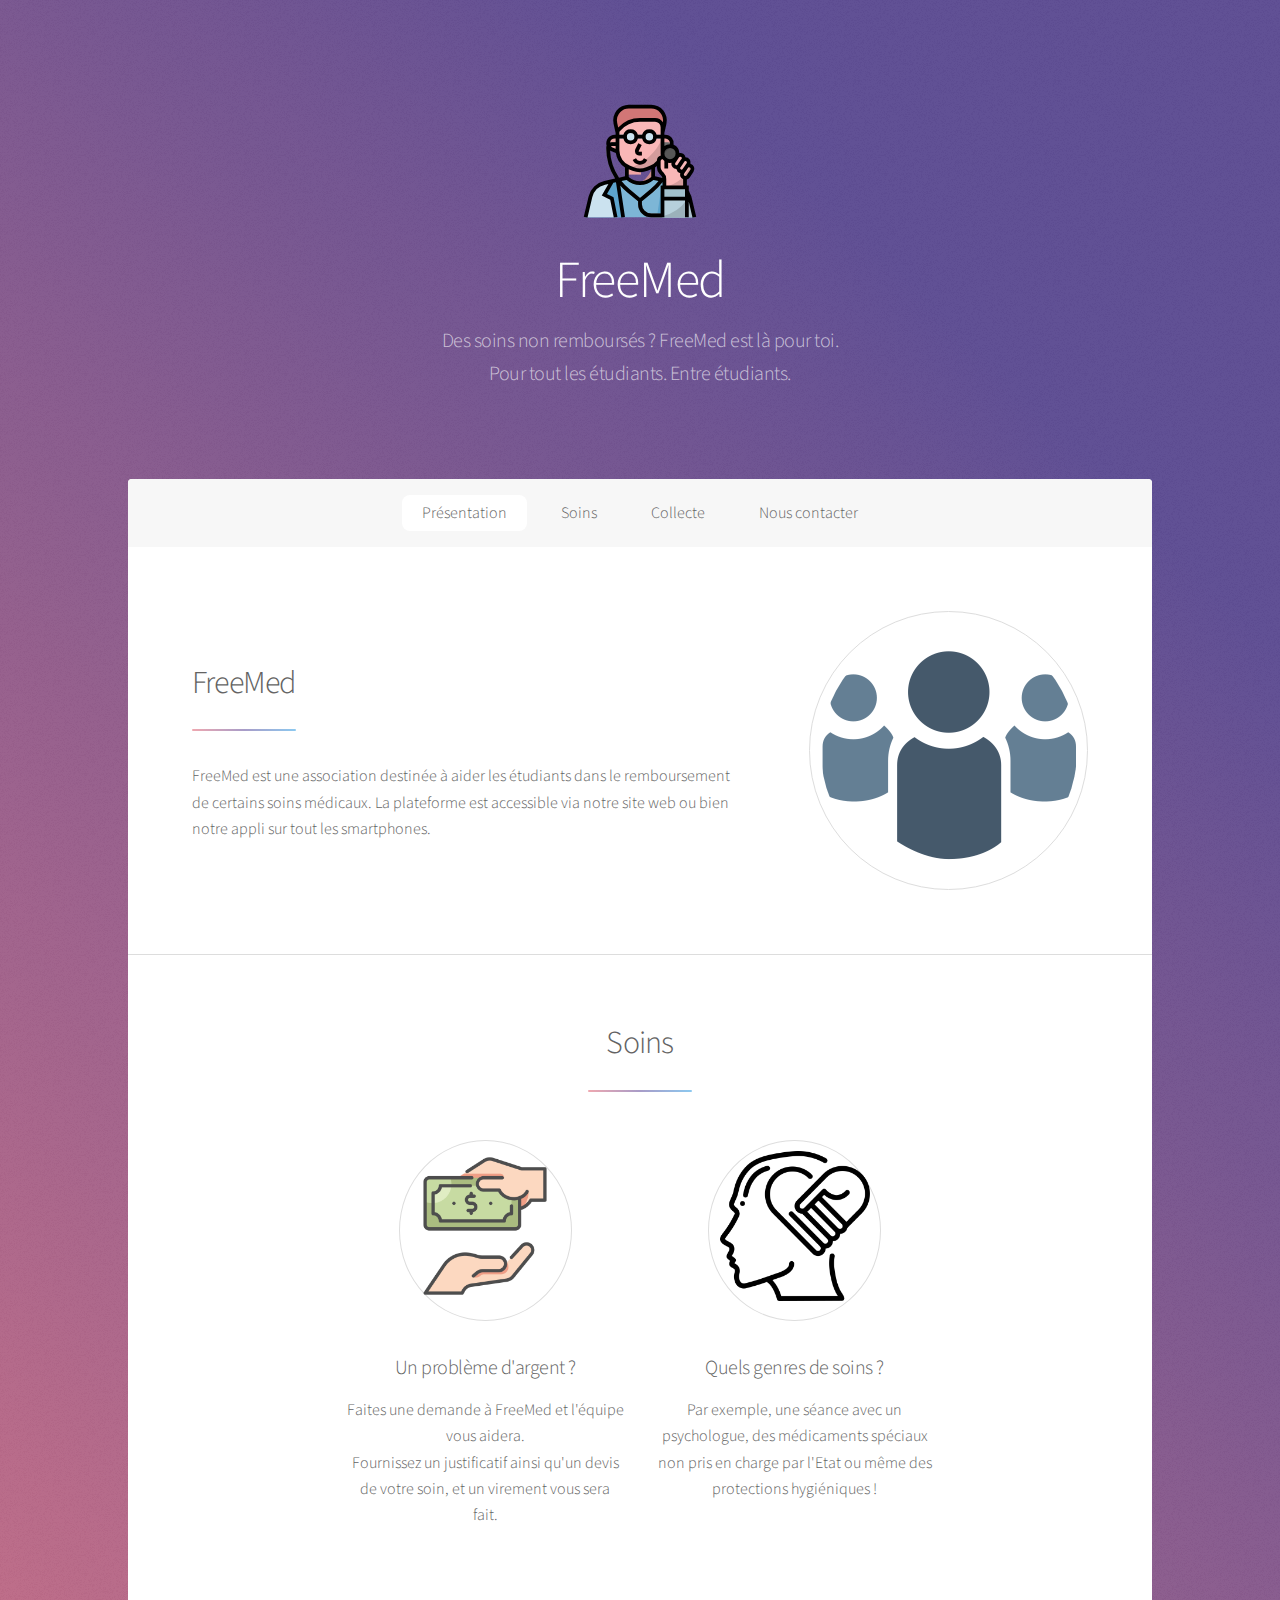
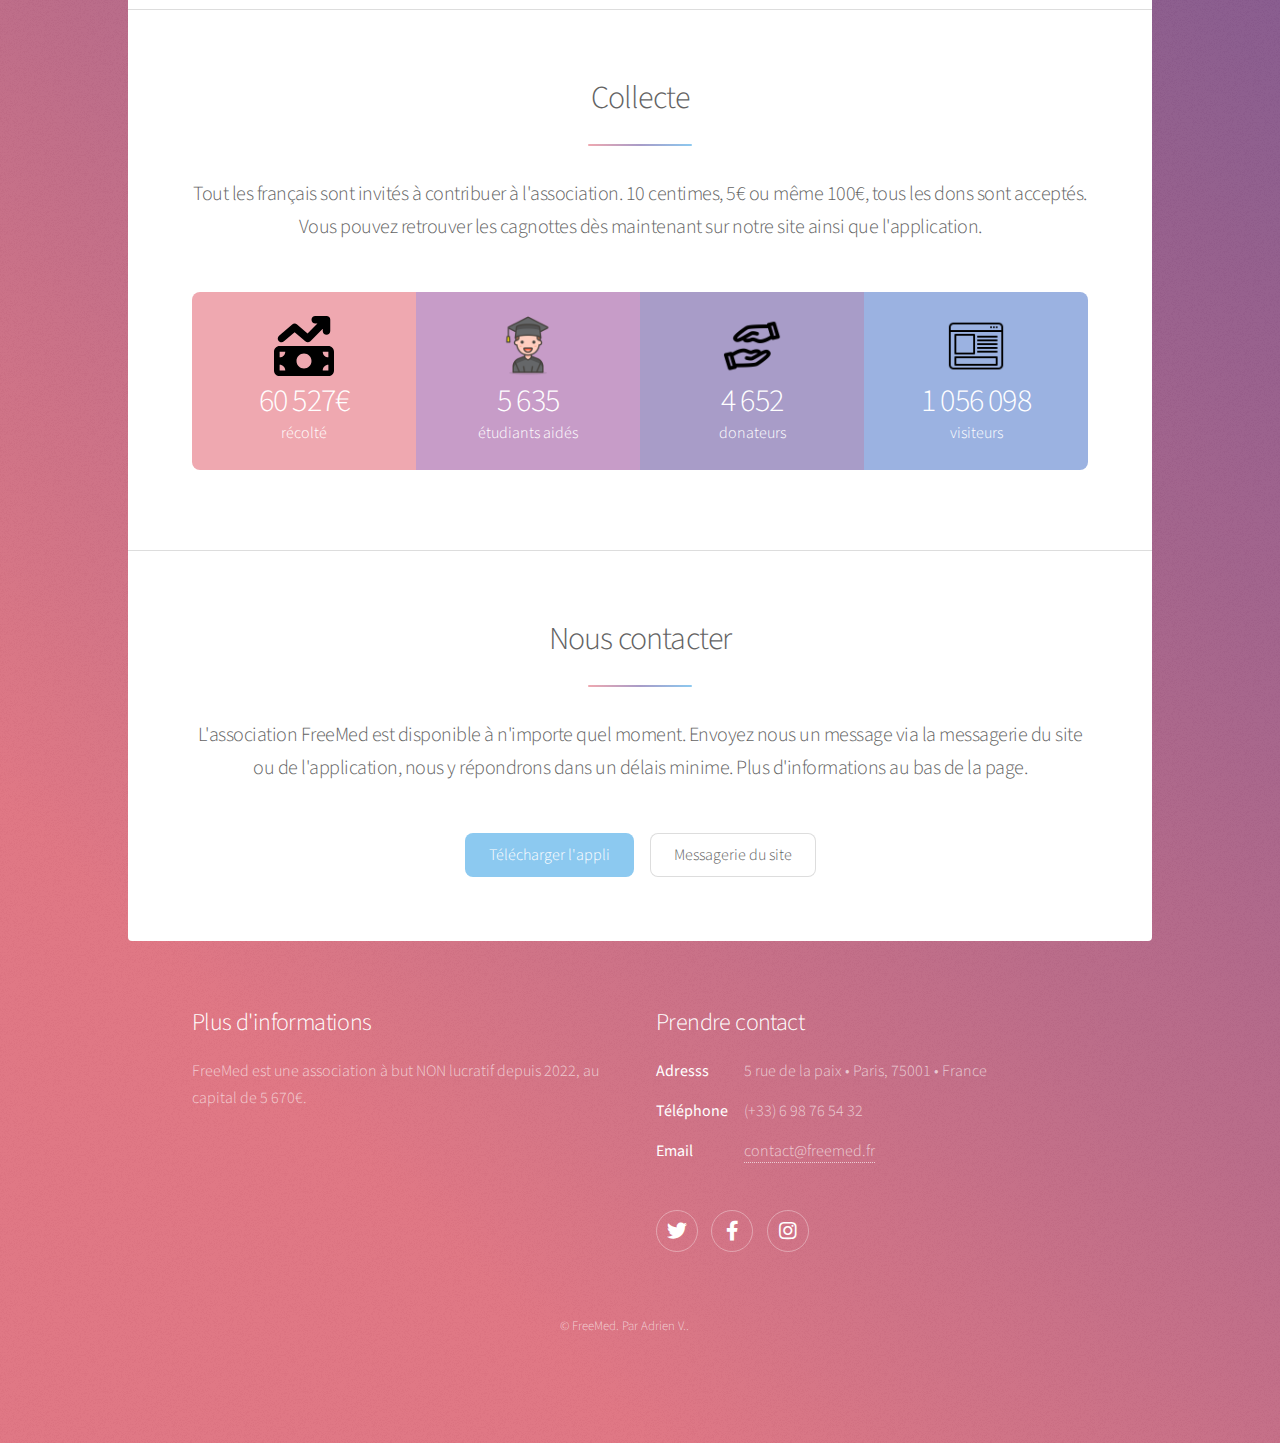
<file: adrien/index.html>
<!DOCTYPE HTML>

<html>
	<head>
		<title>FreeMed</title>
		<meta charset="utf-8" />
		<meta name="viewport" content="width=device-width, initial-scale=1, user-scalable=no" />
		<link rel="stylesheet" href="assets/css/main.css" />
		<noscript><link rel="stylesheet" href="assets/css/noscript.css" /></noscript>
	</head>
	<body class="is-preload">

		<!-- Wrapper -->
			<div id="wrapper">

				<!-- Header -->
					<header id="header" class="alt">
						<span class="logo"><img src="images/logo.svg" alt="" width="120" height="130"/></span>
						<h1>FreeMed</h1>
						<p>Des soins non remboursés ? FreeMed est là pour toi.<br />
						Pour tout les étudiants. Entre étudiants.</p>
					</header>

				<!-- Nav -->
					<nav id="nav">
						<ul>
							<li><a href="#intro" class="active">Présentation</a></li>
							<li><a href="#first">Soins</a></li>
							<li><a href="#second">Collecte</a></li>
							<li><a href="#cta">Nous contacter</a></li>
						</ul>
					</nav>

				<!-- Main -->
					<div id="main">

						<!-- Introduction -->
							<section id="intro" class="main">
								<div class="spotlight">
									<div class="content">
										<header class="major">
											<h2>FreeMed</h2>
										</header>
										<p>FreeMed est une association destinée à aider les étudiants
										dans le remboursement de certains soins médicaux. La plateforme est accessible
									  via notre site web ou bien notre appli sur tout les smartphones.</p>
									</div>
									<span class="image"><img src="images/pic01.png" alt="" /></span>
								</div>
							</section>

						<!-- First Section -->
							<section id="first" class="main special">
								<header class="major">
									<h2>Soins</h2>
								</header>
								<ul class="features">
									<li>
										<span class="icon major"><img src="images/cash.png" width="150" height="150"></span>
										<h3>Un problème d'argent ?</h3>
										<p>Faites une demande à FreeMed et l'équipe vous aidera.</br>
										Fournissez un justificatif ainsi qu'un devis de votre soin, et un virement vous sera fait.</p>
									</li>
									<li>
										<span class="icon major"><img src="images/psy.png" width="150" height="150"></span>
										<h3>Quels genres de soins ?</h3>
										<p>Par exemple, une séance avec un psychologue, des médicaments spéciaux non pris en
										charge par l'Etat ou même des protections hygiéniques !</p>
									</li>
								</ul>
							</section>

						<!-- Second Section -->
							<section id="second" class="main special">
								<header class="major">
									<h2>Collecte</h2>
									<p>Tout les français sont invités à contribuer à l'association. 10 centimes, 5€ ou même 100€, tous les dons sont
									acceptés. Vous pouvez retrouver les cagnottes dès maintenant sur notre site ainsi que l'application.</p>
								</header>
								<ul class="statistics">
									<li class="style1">
										<span class="icon"><img src="images/money-bill-trend-up-solid.svg" width="60" height="60"></span>
										<strong>60 527€</strong> récolté
									</li>
									<li class="style2">
										<span class="icon"><img src="images/student.png" width="60" height="60"></span>
										<strong>5 635</strong> étudiants aidés
									</li>
									<li class="style3">
										<span class="icon"><img src="images/give.png" width="60" height="60"></span>
										<strong>4 652</strong> donateurs
									</li>
									<li class="style4">
										<span class="icon"><img src="images/website.png" width="60" height="60"></span>
										<strong>1 056 098</strong> visiteurs
									</li>
								</ul>
							</section>

							<section id="cta" class="main special">
								<header class="major">
									<h2>Nous contacter</h2>
									<p>L'association FreeMed est disponible à n'importe quel moment.
									Envoyez nous un message via la messagerie du site ou de l'application, nous y répondrons
								  dans un délais minime. Plus d'informations au bas de la page.</p>
								</header>
								<footer class="major">
									<ul class="actions special">
										<li><a href="#cta" class="button primary">Télécharger l'appli</a></li>
										<li><a href="#cta" class="button">Messagerie du site</a></li>
									</ul>
								</footer>
							</section>

					</div>

				<!-- Footer -->
					<footer id="footer">
						<section>
							<h2>Plus d'informations</h2>
							<p>FreeMed est une association à but NON lucratif depuis 2022, au capital de 5 670€.
							</p>
						</section>
						<section>
							<h2>Prendre contact</h2>
							<dl class="alt">
								<dt>Adresss</dt>
								<dd>5 rue de la paix &bull; Paris, 75001 &bull; France</dd>
								<dt>Téléphone</dt>
								<dd>(+33) 6 98 76 54 32</dd>
								<dt>Email</dt>
								<dd><a>contact@freemed.fr</a></dd>
							</dl>
							<ul class="icons">
								<li><a href="#" class="icon brands fa-twitter alt"><span class="label">Twitter</span></a></li>
								<li><a href="#" class="icon brands fa-facebook-f alt"><span class="label">Facebook</span></a></li>
								<li><a href="#" class="icon brands fa-instagram alt"><span class="label">Instagram</span></a></li>
							</ul>
						</section>
						<p class="copyright">&copy; FreeMed. Par Adrien V.</a>.</p>
					</footer>

			</div>

		<!-- Scripts -->
			<script src="assets/js/jquery.min.js"></script>
			<script src="assets/js/jquery.scrollex.min.js"></script>
			<script src="assets/js/jquery.scrolly.min.js"></script>
			<script src="assets/js/browser.min.js"></script>
			<script src="assets/js/breakpoints.min.js"></script>
			<script src="assets/js/util.js"></script>
			<script src="assets/js/main.js"></script>

	</body>
</html>
</file>
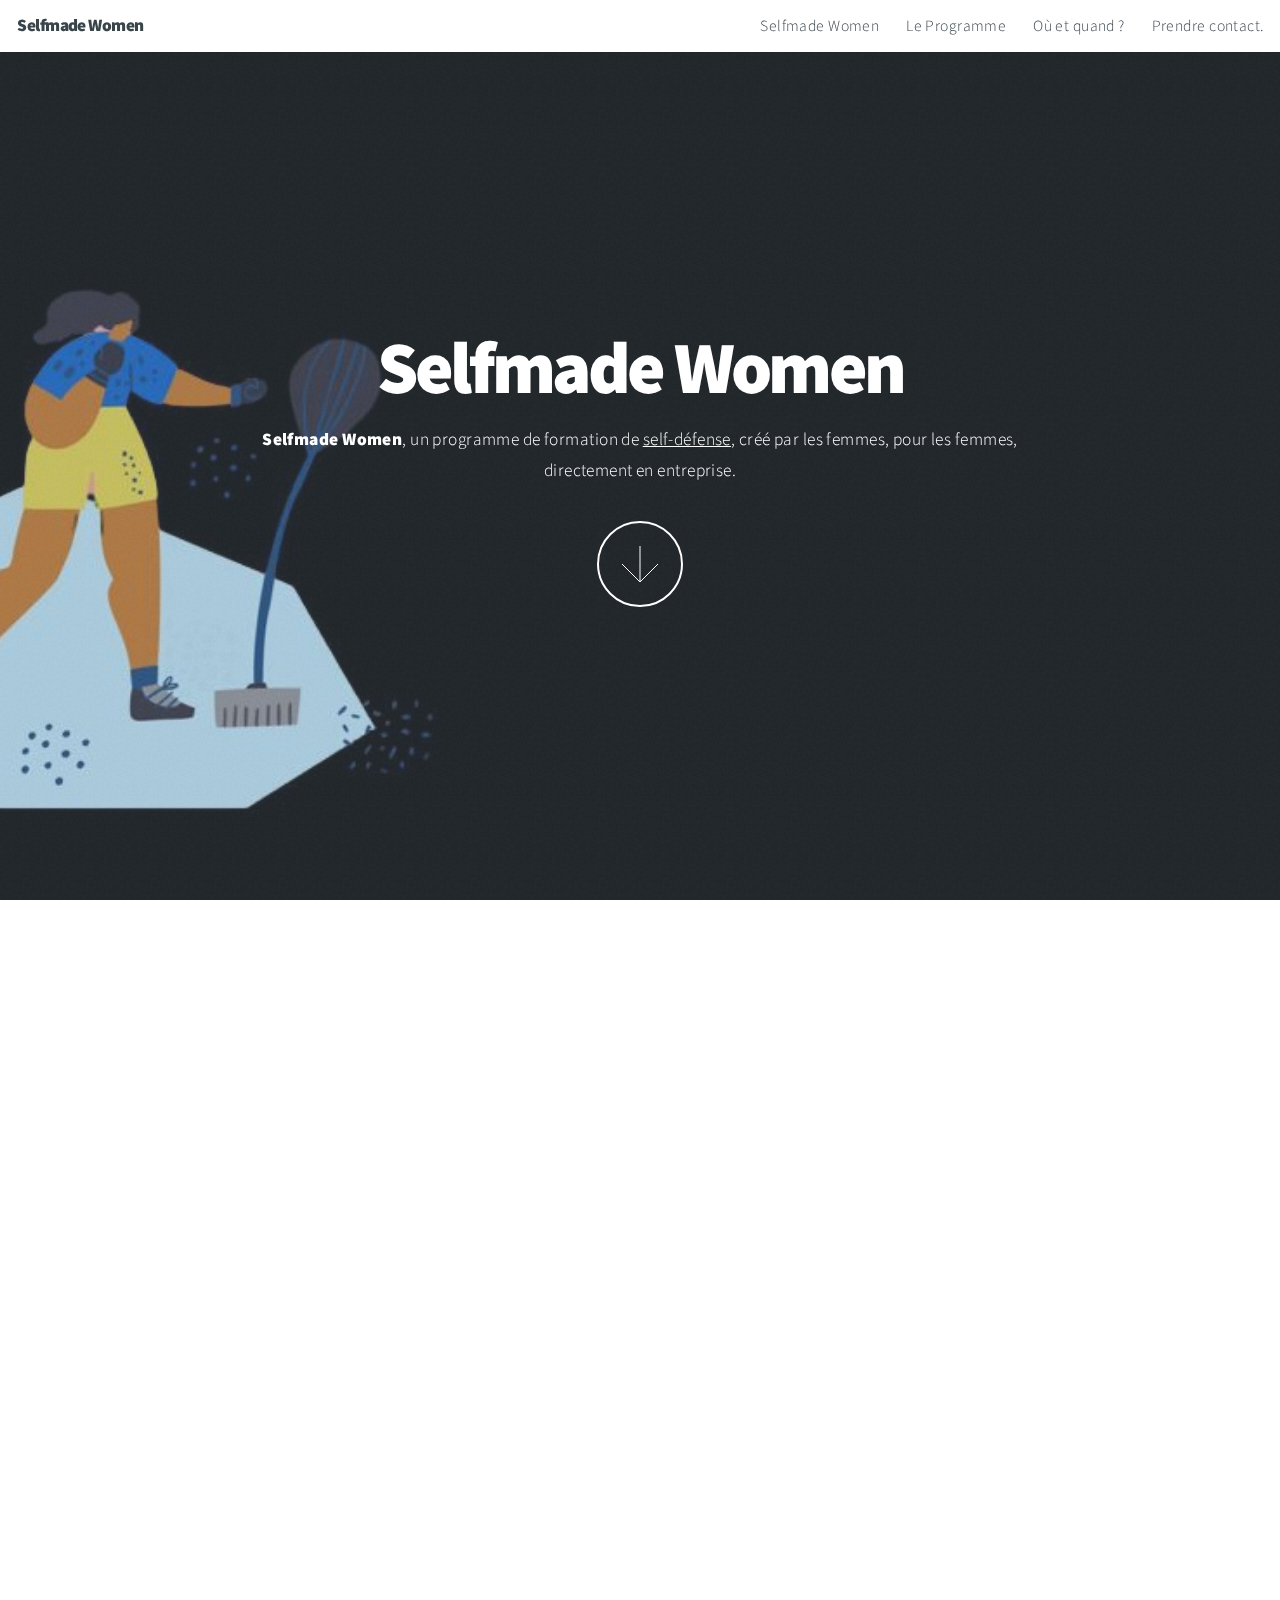
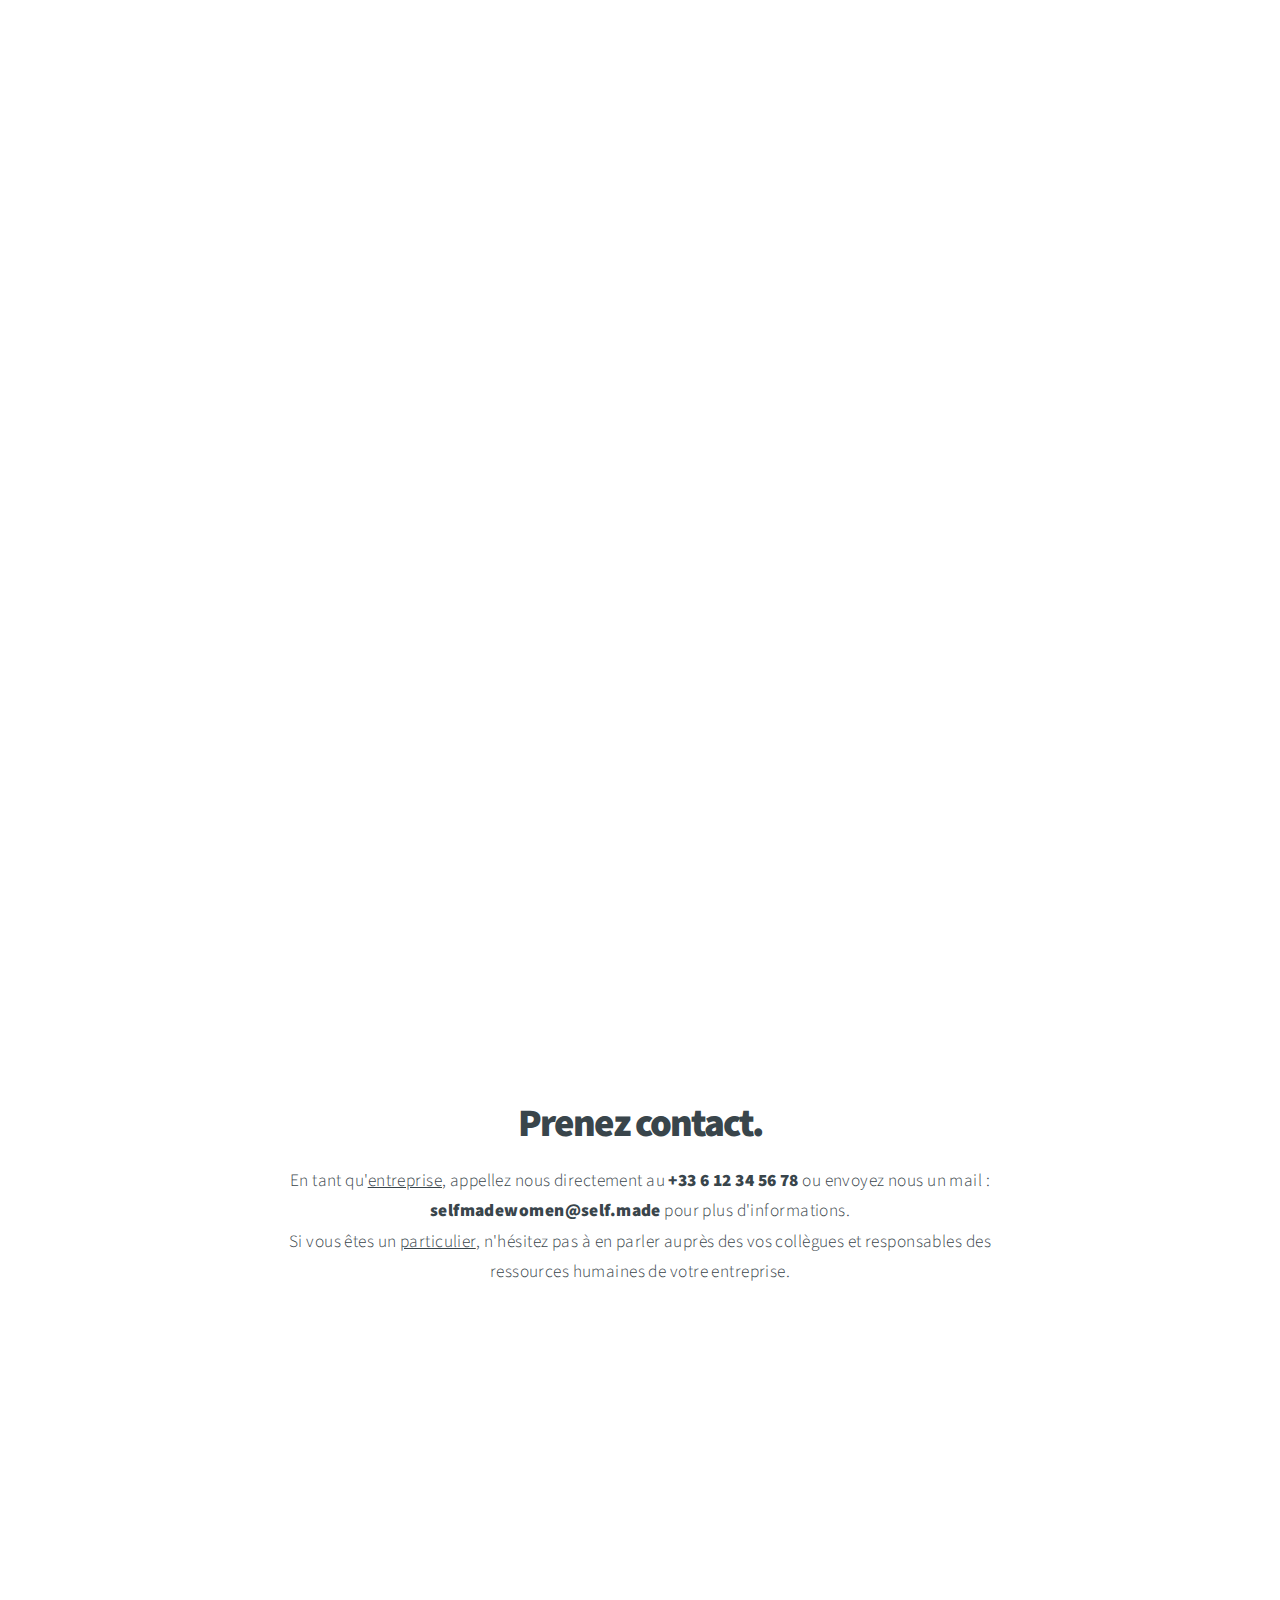
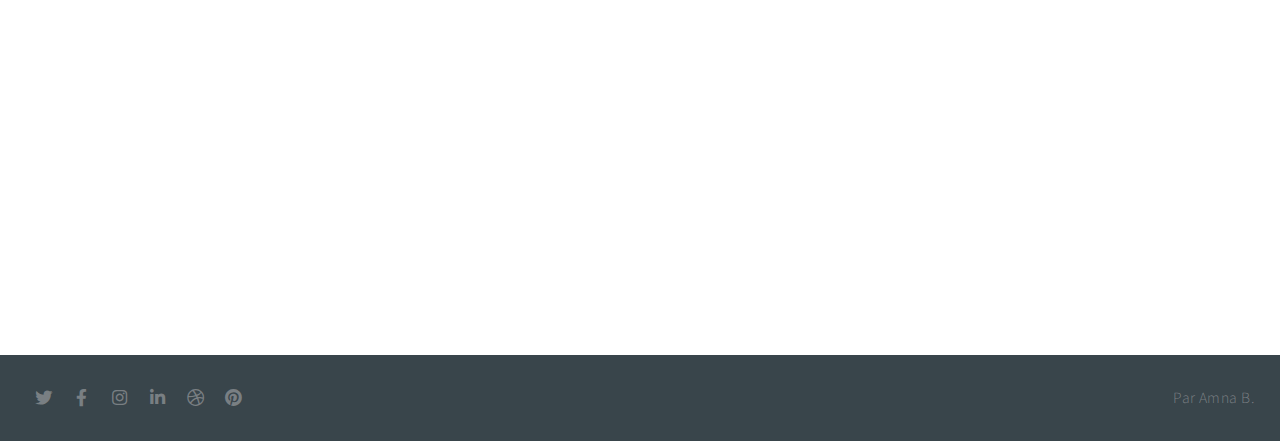
<file: amnab/index.html>
<!DOCTYPE HTML>

<html>
	<head>
		<title>Selfmade Women</title>
		<meta charset="utf-8" />
		<meta name="viewport" content="width=device-width, initial-scale=1, user-scalable=no" />
		<link rel="stylesheet" href="assets/css/main.css" />
		<noscript><link rel="stylesheet" href="assets/css/noscript.css" /></noscript>
	</head>
	<body class="is-preload">

		<!-- Header -->
			<header id="header">
				<h1>Selfmade Women</h1>
				<nav>
					<ul>
						<li><a href="#intro">Selfmade Women</a></li>
						<li><a href="#one">Le Programme</a></li>
						<li><a href="#two">Où et quand ?</a></li>
						<li><a href="#work">Prendre contact.</a></li>
					</ul>
				</nav>
			</header>

		<!-- Intro -->
			<section id="intro" class="main style1 dark fullscreen">
				<div class="content">
					<header>
						<h2>Selfmade Women</h2>
					</header>
					<p><strong>Selfmade Women</strong>, un programme de formation de <u>self-défense</u>, créé par les femmes, pour les femmes,<br />
					directement en entreprise.</p>
					<footer>
						<a href="#one" class="button style2 down">More</a>
					</footer>
				</div>
			</section>

		<!-- One -->
			<section id="one" class="main style2 right dark fullscreen">
				<div class="content box style2">
					<header>
						<h2>Le Programme</h2>
					</header>
					<p>Notre programme propose des formations de self-défense destinées aux femmes, afin de savoir se protéger au quotidien. <strong>Totalement
					financé par les entreprises</strong>, Selfmade Women se veut <strong>accessible</strong> et <strong>divertissant</strong>, en enseignant divers arts martiaux & sports de combat
		      tels que le Krav-maga, la boxe, le MMA ou encore le karaté.</p>
				</div>
				<a href="#two" class="button style2 down anchored">Next</a>
			</section>

		<!-- Two -->
			<section id="two" class="main style2 left dark fullscreen">
				<div class="content box style2">
					<header>
						<h2>Où et quand ?</h2>
					</header>
					<p>Selfmade Women se trouve <strong>partout en France</strong>, grâce aux partenariats que l'on a pu signer avec différentes fédérations des sports cités précedemment.
					Les heures de formations s'effectueront durant votre journée de travail, pour vous <strong>aérer l'esprit sans vous retirer de temps libre</strong>.</p>
				</div>
				<a href="#work" class="button style2 down anchored">Next</a>
			</section>

		<!-- Contact -->
			<section id="work" class="main style3 primary">
				<div class="content">
					<header>
						<h2>Prenez contact.</h2>
						<p>En tant qu'<u>entreprise</u>, appellez nous directement au <strong>+33 6 12 34 56 78</strong> ou envoyez nous un mail : <strong>selfmadewomen@self.made</strong> pour plus d'informations.
						</br>Si vous êtes un <u>particulier</u>, n'hésitez pas à en parler auprès des vos collègues et responsables des ressources humaines de votre entreprise.</p>
					</header>

					<!-- Gallery  -->
						<div class="gallery">
							<article class="from-left">
								<a href="images/fulls/01.jpeg" class="image fit"><img src="images/fulls/01.jpeg" title="Krav-maga" alt="" /></a>
							</article>
							<article class="from-right">
								<a href="images/fulls/02.jpg" class="image fit"><img src="images/fulls/02.jpg" title="Boxe" alt="" /></a>
							</article>
							<article class="from-left">
								<a href="images/fulls/03.webp" class="image fit"><img src="images/fulls/03.webp" title="MMA" alt="" /></a>
							</article>
							<article class="from-right">
								<a href="images/fulls/04.jpg" class="image fit"><img src="images/fulls/04.jpg" title="Karaté" alt="" /></a>
							</article>
						</div>

				</div>
			</section>

		<!-- Footer -->
			<footer id="footer">

				<!-- Icons -->
					<ul class="icons">
						<li><a href="#" class="icon brands fa-twitter"><span class="label">Twitter</span></a></li>
						<li><a href="#" class="icon brands fa-facebook-f"><span class="label">Facebook</span></a></li>
						<li><a href="#" class="icon brands fa-instagram"><span class="label">Instagram</span></a></li>
						<li><a href="#" class="icon brands fa-linkedin-in"><span class="label">LinkedIn</span></a></li>
						<li><a href="#" class="icon brands fa-dribbble"><span class="label">Dribbble</span></a></li>
						<li><a href="#" class="icon brands fa-pinterest"><span class="label">Pinterest</span></a></li>
					</ul>

				<!-- Menu -->
					<ul class="menu">
						<li>Par Amna B.</li>
					</ul>

			</footer>

		<!-- Scripts -->
			<script src="assets/js/jquery.min.js"></script>
			<script src="assets/js/jquery.poptrox.min.js"></script>
			<script src="assets/js/jquery.scrolly.min.js"></script>
			<script src="assets/js/jquery.scrollex.min.js"></script>
			<script src="assets/js/browser.min.js"></script>
			<script src="assets/js/breakpoints.min.js"></script>
			<script src="assets/js/util.js"></script>
			<script src="assets/js/main.js"></script>

	</body>
</html>
</file>
<file: adrien/assets/css/noscript.css>
/*
	Stellar by HTML5 UP
	html5up.net | @ajlkn
	Free for personal and commercial use under the CCA 3.0 license (html5up.net/license)
*/

/* Header */

	body.is-preload #header.alt > * {
		opacity: 1;
	}

	body.is-preload #header.alt .logo {
		-moz-transform: none;
		-webkit-transform: none;
		-ms-transform: none;
		transform: none;
	}
</file>
<file: amnab/assets/css/noscript.css>
/*
	Big Picture by HTML5 UP
	html5up.net | @ajlkn
	Free for personal and commercial use under the CCA 3.0 license (html5up.net/license)
*/

/* Loader */

	body:before, body:after {
		display: none;
	}
</file>
<file: adrien/assets/css/main.css>
@import url(fontawesome-all.min.css);
@import 'https://fonts.googleapis.com/css?family=Source+Sans+Pro:300,400';

/*
	Stellar by HTML5 UP
	html5up.net | @ajlkn
	Free for personal and commercial use under the CCA 3.0 license (html5up.net/license)
*/

html, body, div, span, applet, object,
iframe, h1, h2, h3, h4, h5, h6, p, blockquote,
pre, a, abbr, acronym, address, big, cite,
code, del, dfn, em, img, ins, kbd, q, s, samp,
small, strike, strong, sub, sup, tt, var, b,
u, i, center, dl, dt, dd, ol, ul, li, fieldset,
form, label, legend, table, caption, tbody,
tfoot, thead, tr, th, td, article, aside,
canvas, details, embed, figure, figcaption,
footer, header, hgroup, menu, nav, output, ruby,
section, summary, time, mark, audio, video {
	margin: 0;
	padding: 0;
	border: 0;
	font-size: 100%;
	font: inherit;
	vertical-align: baseline;}

article, aside, details, figcaption, figure,
footer, header, hgroup, menu, nav, section {
	display: block;}

body {
	line-height: 1;
}

ol, ul {
	list-style: none;
}

blockquote, q {
	quotes: none;
}

	blockquote:before, blockquote:after, q:before, q:after {
		content: '';
		content: none;
	}

table {
	border-collapse: collapse;
	border-spacing: 0;
}

body {
	-webkit-text-size-adjust: none;
}

mark {
	background-color: transparent;
	color: inherit;
}

input::-moz-focus-inner {
	border: 0;
	padding: 0;
}

input, select, textarea {
	-moz-appearance: none;
	-webkit-appearance: none;
	-ms-appearance: none;
	appearance: none;
}

/* Basic */

	@-ms-viewport {
		width: device-width;
	}

	body {
		-ms-overflow-style: scrollbar;
	}

	@media screen and (max-width: 480px) {

		html, body {
			min-width: 320px;
		}

	}

	html {
		box-sizing: border-box;
	}

	*, *:before, *:after {
		box-sizing: inherit;
	}

	body {
		background-color: #935d8c;
		background-image: url("images/overlay.png"), -moz-linear-gradient(45deg, #e37682 15%, #5f4d93 85%);
		background-image: url("images/overlay.png"), -webkit-linear-gradient(45deg, #e37682 15%, #5f4d93 85%);
		background-image: url("images/overlay.png"), -ms-linear-gradient(45deg, #e37682 15%, #5f4d93 85%);
		background-image: url("images/overlay.png"), linear-gradient(45deg, #e37682 15%, #5f4d93 85%);
	}

		body.is-preload *, body.is-preload *:before, body.is-preload *:after {
			-moz-animation: none !important;
			-webkit-animation: none !important;
			-ms-animation: none !important;
			animation: none !important;
			-moz-transition: none !important;
			-webkit-transition: none !important;
			-ms-transition: none !important;
			transition: none !important;
		}

/* Type */

	body {
		background-color: #935d8c;
		color: rgba(255, 255, 255, 0.65);
	}

	body, input, select, textarea {
		font-family: "Source Sans Pro", Helvetica, sans-serif;
		font-size: 17pt;
		font-weight: 300;
		line-height: 1.65;
	}

		@media screen and (max-width: 1680px) {

			body, input, select, textarea {
				font-size: 14pt;
			}

		}

		@media screen and (max-width: 1280px) {

			body, input, select, textarea {
				font-size: 12pt;
			}

		}

		@media screen and (max-width: 360px) {

			body, input, select, textarea {
				font-size: 11pt;
			}

		}

	a {
		-moz-transition: color 0.2s ease, border-bottom 0.2s ease;
		-webkit-transition: color 0.2s ease, border-bottom 0.2s ease;
		-ms-transition: color 0.2s ease, border-bottom 0.2s ease;
		transition: color 0.2s ease, border-bottom 0.2s ease;
		text-decoration: none;
		border-bottom: dotted 1px;
		color: inherit;
	}

		a:hover {
			border-bottom-color: transparent;
		}

	strong, b {
		font-weight: 400;
	}

	em, i {
		font-style: italic;
	}

	p {
		margin: 0 0 2em 0;
	}

		p.content {
			-moz-columns: 20em 2;
			-webkit-columns: 20em 2;
			-ms-columns: 20em 2;
			columns: 20em 2;
			-moz-column-gap: 2em;
			-webkit-column-gap: 2em;
			-ms-column-gap: 2em;
			column-gap: 2em;
			text-align: justify;
		}

	h1, h2, h3, h4, h5, h6 {
		font-weight: 300;
		line-height: 1.5;
		margin: 0 0 0.7em 0;
		letter-spacing: -0.025em;
	}

		h1 a, h2 a, h3 a, h4 a, h5 a, h6 a {
			color: inherit;
			text-decoration: none;
		}

	h1 {
		font-size: 2.5em;
		line-height: 1.2;
	}

	h2 {
		font-size: 1.5em;
	}

	h3 {
		font-size: 1.25em;
	}

	h4 {
		font-size: 1.1em;
	}

	h5 {
		font-size: 0.9em;
	}

	h6 {
		font-size: 0.7em;
	}

	@media screen and (max-width: 736px) {

		h1 {
			font-size: 2em;
		}

	}

	sub {
		font-size: 0.8em;
		position: relative;
		top: 0.5em;
	}

	sup {
		font-size: 0.8em;
		position: relative;
		top: -0.5em;
	}

	blockquote {
		border-left: solid 4px;
		font-style: italic;
		margin: 0 0 2em 0;
		padding: 0.5em 0 0.5em 2em;
	}

	code {
		border-radius: 8px;
		border: solid 1px;
		font-family: "Courier New", monospace;
		font-size: 0.9em;
		margin: 0 0.25em;
		padding: 0.25em 0.65em;
	}

	pre {
		-webkit-overflow-scrolling: touch;
		font-family: "Courier New", monospace;
		font-size: 0.9em;
		margin: 0 0 2em 0;
	}

		pre code {
			display: block;
			line-height: 1.75;
			padding: 1em 1.5em;
			overflow-x: auto;
		}

	hr {
		border: 0;
		border-bottom: solid 1px;
		margin: 2em 0;
	}

		hr.major {
			margin: 3em 0;
		}

	.align-left {
		text-align: left;
	}

	.align-center {
		text-align: center;
	}

	.align-right {
		text-align: right;
	}

	input, select, textarea {
		color: #ffffff;
	}

	a:hover {
		color: #ffffff;
	}

	strong, b {
		color: #ffffff;
	}

	h1, h2, h3, h4, h5, h6 {
		color: #ffffff;
	}

	blockquote {
		border-left-color: rgba(255, 255, 255, 0.35);
	}

	code {
		background: rgba(255, 255, 255, 0.075);
		border-color: rgba(255, 255, 255, 0.35);
	}

	hr {
		border-bottom-color: rgba(255, 255, 255, 0.35);
	}

/* Row */

	.row {
		display: flex;
		flex-wrap: wrap;
		box-sizing: border-box;
		align-items: stretch;
	}

		.row > * {
			box-sizing: border-box;
		}

		.row.gtr-uniform > * > :last-child {
			margin-bottom: 0;
		}

		.row.aln-left {
			justify-content: flex-start;
		}

		.row.aln-center {
			justify-content: center;
		}

		.row.aln-right {
			justify-content: flex-end;
		}

		.row.aln-top {
			align-items: flex-start;
		}

		.row.aln-middle {
			align-items: center;
		}

		.row.aln-bottom {
			align-items: flex-end;
		}

		.row > .imp {
			order: -1;
		}

		.row > .col-1 {
			width: 8.33333%;
		}

		.row > .off-1 {
			margin-left: 8.33333%;
		}

		.row > .col-2 {
			width: 16.66667%;
		}

		.row > .off-2 {
			margin-left: 16.66667%;
		}

		.row > .col-3 {
			width: 25%;
		}

		.row > .off-3 {
			margin-left: 25%;
		}

		.row > .col-4 {
			width: 33.33333%;
		}

		.row > .off-4 {
			margin-left: 33.33333%;
		}

		.row > .col-5 {
			width: 41.66667%;
		}

		.row > .off-5 {
			margin-left: 41.66667%;
		}

		.row > .col-6 {
			width: 50%;
		}

		.row > .off-6 {
			margin-left: 50%;
		}

		.row > .col-7 {
			width: 58.33333%;
		}

		.row > .off-7 {
			margin-left: 58.33333%;
		}

		.row > .col-8 {
			width: 66.66667%;
		}

		.row > .off-8 {
			margin-left: 66.66667%;
		}

		.row > .col-9 {
			width: 75%;
		}

		.row > .off-9 {
			margin-left: 75%;
		}

		.row > .col-10 {
			width: 83.33333%;
		}

		.row > .off-10 {
			margin-left: 83.33333%;
		}

		.row > .col-11 {
			width: 91.66667%;
		}

		.row > .off-11 {
			margin-left: 91.66667%;
		}

		.row > .col-12 {
			width: 100%;
		}

		.row > .off-12 {
			margin-left: 100%;
		}

		.row.gtr-0 {
			margin-top: 0;
			margin-left: 0em;
		}

			.row.gtr-0 > * {
				padding: 0 0 0 0em;
			}

			.row.gtr-0.gtr-uniform {
				margin-top: 0em;
			}

				.row.gtr-0.gtr-uniform > * {
					padding-top: 0em;
				}

		.row.gtr-25 {
			margin-top: 0;
			margin-left: -0.375em;
		}

			.row.gtr-25 > * {
				padding: 0 0 0 0.375em;
			}

			.row.gtr-25.gtr-uniform {
				margin-top: -0.375em;
			}

				.row.gtr-25.gtr-uniform > * {
					padding-top: 0.375em;
				}

		.row.gtr-50 {
			margin-top: 0;
			margin-left: -0.75em;
		}

			.row.gtr-50 > * {
				padding: 0 0 0 0.75em;
			}

			.row.gtr-50.gtr-uniform {
				margin-top: -0.75em;
			}

				.row.gtr-50.gtr-uniform > * {
					padding-top: 0.75em;
				}

		.row {
			margin-top: 0;
			margin-left: -1.5em;
		}

			.row > * {
				padding: 0 0 0 1.5em;
			}

			.row.gtr-uniform {
				margin-top: -1.5em;
			}

				.row.gtr-uniform > * {
					padding-top: 1.5em;
				}

		.row.gtr-150 {
			margin-top: 0;
			margin-left: -2.25em;
		}

			.row.gtr-150 > * {
				padding: 0 0 0 2.25em;
			}

			.row.gtr-150.gtr-uniform {
				margin-top: -2.25em;
			}

				.row.gtr-150.gtr-uniform > * {
					padding-top: 2.25em;
				}

		.row.gtr-200 {
			margin-top: 0;
			margin-left: -3em;
		}

			.row.gtr-200 > * {
				padding: 0 0 0 3em;
			}

			.row.gtr-200.gtr-uniform {
				margin-top: -3em;
			}

				.row.gtr-200.gtr-uniform > * {
					padding-top: 3em;
				}

		@media screen and (max-width: 1680px) {

			.row {
				display: flex;
				flex-wrap: wrap;
				box-sizing: border-box;
				align-items: stretch;
			}

				.row > * {
					box-sizing: border-box;
				}

				.row.gtr-uniform > * > :last-child {
					margin-bottom: 0;
				}

				.row.aln-left {
					justify-content: flex-start;
				}

				.row.aln-center {
					justify-content: center;
				}

				.row.aln-right {
					justify-content: flex-end;
				}

				.row.aln-top {
					align-items: flex-start;
				}

				.row.aln-middle {
					align-items: center;
				}

				.row.aln-bottom {
					align-items: flex-end;
				}

				.row > .imp-xlarge {
					order: -1;
				}

				.row > .col-1-xlarge {
					width: 8.33333%;
				}

				.row > .off-1-xlarge {
					margin-left: 8.33333%;
				}

				.row > .col-2-xlarge {
					width: 16.66667%;
				}

				.row > .off-2-xlarge {
					margin-left: 16.66667%;
				}

				.row > .col-3-xlarge {
					width: 25%;
				}

				.row > .off-3-xlarge {
					margin-left: 25%;
				}

				.row > .col-4-xlarge {
					width: 33.33333%;
				}

				.row > .off-4-xlarge {
					margin-left: 33.33333%;
				}

				.row > .col-5-xlarge {
					width: 41.66667%;
				}

				.row > .off-5-xlarge {
					margin-left: 41.66667%;
				}

				.row > .col-6-xlarge {
					width: 50%;
				}

				.row > .off-6-xlarge {
					margin-left: 50%;
				}

				.row > .col-7-xlarge {
					width: 58.33333%;
				}

				.row > .off-7-xlarge {
					margin-left: 58.33333%;
				}

				.row > .col-8-xlarge {
					width: 66.66667%;
				}

				.row > .off-8-xlarge {
					margin-left: 66.66667%;
				}

				.row > .col-9-xlarge {
					width: 75%;
				}

				.row > .off-9-xlarge {
					margin-left: 75%;
				}

				.row > .col-10-xlarge {
					width: 83.33333%;
				}

				.row > .off-10-xlarge {
					margin-left: 83.33333%;
				}

				.row > .col-11-xlarge {
					width: 91.66667%;
				}

				.row > .off-11-xlarge {
					margin-left: 91.66667%;
				}

				.row > .col-12-xlarge {
					width: 100%;
				}

				.row > .off-12-xlarge {
					margin-left: 100%;
				}

				.row.gtr-0 {
					margin-top: 0;
					margin-left: 0em;
				}

					.row.gtr-0 > * {
						padding: 0 0 0 0em;
					}

					.row.gtr-0.gtr-uniform {
						margin-top: 0em;
					}

						.row.gtr-0.gtr-uniform > * {
							padding-top: 0em;
						}

				.row.gtr-25 {
					margin-top: 0;
					margin-left: -0.375em;
				}

					.row.gtr-25 > * {
						padding: 0 0 0 0.375em;
					}

					.row.gtr-25.gtr-uniform {
						margin-top: -0.375em;
					}

						.row.gtr-25.gtr-uniform > * {
							padding-top: 0.375em;
						}

				.row.gtr-50 {
					margin-top: 0;
					margin-left: -0.75em;
				}

					.row.gtr-50 > * {
						padding: 0 0 0 0.75em;
					}

					.row.gtr-50.gtr-uniform {
						margin-top: -0.75em;
					}

						.row.gtr-50.gtr-uniform > * {
							padding-top: 0.75em;
						}

				.row {
					margin-top: 0;
					margin-left: -1.5em;
				}

					.row > * {
						padding: 0 0 0 1.5em;
					}

					.row.gtr-uniform {
						margin-top: -1.5em;
					}

						.row.gtr-uniform > * {
							padding-top: 1.5em;
						}

				.row.gtr-150 {
					margin-top: 0;
					margin-left: -2.25em;
				}

					.row.gtr-150 > * {
						padding: 0 0 0 2.25em;
					}

					.row.gtr-150.gtr-uniform {
						margin-top: -2.25em;
					}

						.row.gtr-150.gtr-uniform > * {
							padding-top: 2.25em;
						}

				.row.gtr-200 {
					margin-top: 0;
					margin-left: -3em;
				}

					.row.gtr-200 > * {
						padding: 0 0 0 3em;
					}

					.row.gtr-200.gtr-uniform {
						margin-top: -3em;
					}

						.row.gtr-200.gtr-uniform > * {
							padding-top: 3em;
						}

		}

		@media screen and (max-width: 1280px) {

			.row {
				display: flex;
				flex-wrap: wrap;
				box-sizing: border-box;
				align-items: stretch;
			}

				.row > * {
					box-sizing: border-box;
				}

				.row.gtr-uniform > * > :last-child {
					margin-bottom: 0;
				}

				.row.aln-left {
					justify-content: flex-start;
				}

				.row.aln-center {
					justify-content: center;
				}

				.row.aln-right {
					justify-content: flex-end;
				}

				.row.aln-top {
					align-items: flex-start;
				}

				.row.aln-middle {
					align-items: center;
				}

				.row.aln-bottom {
					align-items: flex-end;
				}

				.row > .imp-large {
					order: -1;
				}

				.row > .col-1-large {
					width: 8.33333%;
				}

				.row > .off-1-large {
					margin-left: 8.33333%;
				}

				.row > .col-2-large {
					width: 16.66667%;
				}

				.row > .off-2-large {
					margin-left: 16.66667%;
				}

				.row > .col-3-large {
					width: 25%;
				}

				.row > .off-3-large {
					margin-left: 25%;
				}

				.row > .col-4-large {
					width: 33.33333%;
				}

				.row > .off-4-large {
					margin-left: 33.33333%;
				}

				.row > .col-5-large {
					width: 41.66667%;
				}

				.row > .off-5-large {
					margin-left: 41.66667%;
				}

				.row > .col-6-large {
					width: 50%;
				}

				.row > .off-6-large {
					margin-left: 50%;
				}

				.row > .col-7-large {
					width: 58.33333%;
				}

				.row > .off-7-large {
					margin-left: 58.33333%;
				}

				.row > .col-8-large {
					width: 66.66667%;
				}

				.row > .off-8-large {
					margin-left: 66.66667%;
				}

				.row > .col-9-large {
					width: 75%;
				}

				.row > .off-9-large {
					margin-left: 75%;
				}

				.row > .col-10-large {
					width: 83.33333%;
				}

				.row > .off-10-large {
					margin-left: 83.33333%;
				}

				.row > .col-11-large {
					width: 91.66667%;
				}

				.row > .off-11-large {
					margin-left: 91.66667%;
				}

				.row > .col-12-large {
					width: 100%;
				}

				.row > .off-12-large {
					margin-left: 100%;
				}

				.row.gtr-0 {
					margin-top: 0;
					margin-left: 0em;
				}

					.row.gtr-0 > * {
						padding: 0 0 0 0em;
					}

					.row.gtr-0.gtr-uniform {
						margin-top: 0em;
					}

						.row.gtr-0.gtr-uniform > * {
							padding-top: 0em;
						}

				.row.gtr-25 {
					margin-top: 0;
					margin-left: -0.375em;
				}

					.row.gtr-25 > * {
						padding: 0 0 0 0.375em;
					}

					.row.gtr-25.gtr-uniform {
						margin-top: -0.375em;
					}

						.row.gtr-25.gtr-uniform > * {
							padding-top: 0.375em;
						}

				.row.gtr-50 {
					margin-top: 0;
					margin-left: -0.75em;
				}

					.row.gtr-50 > * {
						padding: 0 0 0 0.75em;
					}

					.row.gtr-50.gtr-uniform {
						margin-top: -0.75em;
					}

						.row.gtr-50.gtr-uniform > * {
							padding-top: 0.75em;
						}

				.row {
					margin-top: 0;
					margin-left: -1.5em;
				}

					.row > * {
						padding: 0 0 0 1.5em;
					}

					.row.gtr-uniform {
						margin-top: -1.5em;
					}

						.row.gtr-uniform > * {
							padding-top: 1.5em;
						}

				.row.gtr-150 {
					margin-top: 0;
					margin-left: -2.25em;
				}

					.row.gtr-150 > * {
						padding: 0 0 0 2.25em;
					}

					.row.gtr-150.gtr-uniform {
						margin-top: -2.25em;
					}

						.row.gtr-150.gtr-uniform > * {
							padding-top: 2.25em;
						}

				.row.gtr-200 {
					margin-top: 0;
					margin-left: -3em;
				}

					.row.gtr-200 > * {
						padding: 0 0 0 3em;
					}

					.row.gtr-200.gtr-uniform {
						margin-top: -3em;
					}

						.row.gtr-200.gtr-uniform > * {
							padding-top: 3em;
						}

		}

		@media screen and (max-width: 980px) {

			.row {
				display: flex;
				flex-wrap: wrap;
				box-sizing: border-box;
				align-items: stretch;
			}

				.row > * {
					box-sizing: border-box;
				}

				.row.gtr-uniform > * > :last-child {
					margin-bottom: 0;
				}

				.row.aln-left {
					justify-content: flex-start;
				}

				.row.aln-center {
					justify-content: center;
				}

				.row.aln-right {
					justify-content: flex-end;
				}

				.row.aln-top {
					align-items: flex-start;
				}

				.row.aln-middle {
					align-items: center;
				}

				.row.aln-bottom {
					align-items: flex-end;
				}

				.row > .imp-medium {
					order: -1;
				}

				.row > .col-1-medium {
					width: 8.33333%;
				}

				.row > .off-1-medium {
					margin-left: 8.33333%;
				}

				.row > .col-2-medium {
					width: 16.66667%;
				}

				.row > .off-2-medium {
					margin-left: 16.66667%;
				}

				.row > .col-3-medium {
					width: 25%;
				}

				.row > .off-3-medium {
					margin-left: 25%;
				}

				.row > .col-4-medium {
					width: 33.33333%;
				}

				.row > .off-4-medium {
					margin-left: 33.33333%;
				}

				.row > .col-5-medium {
					width: 41.66667%;
				}

				.row > .off-5-medium {
					margin-left: 41.66667%;
				}

				.row > .col-6-medium {
					width: 50%;
				}

				.row > .off-6-medium {
					margin-left: 50%;
				}

				.row > .col-7-medium {
					width: 58.33333%;
				}

				.row > .off-7-medium {
					margin-left: 58.33333%;
				}

				.row > .col-8-medium {
					width: 66.66667%;
				}

				.row > .off-8-medium {
					margin-left: 66.66667%;
				}

				.row > .col-9-medium {
					width: 75%;
				}

				.row > .off-9-medium {
					margin-left: 75%;
				}

				.row > .col-10-medium {
					width: 83.33333%;
				}

				.row > .off-10-medium {
					margin-left: 83.33333%;
				}

				.row > .col-11-medium {
					width: 91.66667%;
				}

				.row > .off-11-medium {
					margin-left: 91.66667%;
				}

				.row > .col-12-medium {
					width: 100%;
				}

				.row > .off-12-medium {
					margin-left: 100%;
				}

				.row.gtr-0 {
					margin-top: 0;
					margin-left: 0em;
				}

					.row.gtr-0 > * {
						padding: 0 0 0 0em;
					}

					.row.gtr-0.gtr-uniform {
						margin-top: 0em;
					}

						.row.gtr-0.gtr-uniform > * {
							padding-top: 0em;
						}

				.row.gtr-25 {
					margin-top: 0;
					margin-left: -0.375em;
				}

					.row.gtr-25 > * {
						padding: 0 0 0 0.375em;
					}

					.row.gtr-25.gtr-uniform {
						margin-top: -0.375em;
					}

						.row.gtr-25.gtr-uniform > * {
							padding-top: 0.375em;
						}

				.row.gtr-50 {
					margin-top: 0;
					margin-left: -0.75em;
				}

					.row.gtr-50 > * {
						padding: 0 0 0 0.75em;
					}

					.row.gtr-50.gtr-uniform {
						margin-top: -0.75em;
					}

						.row.gtr-50.gtr-uniform > * {
							padding-top: 0.75em;
						}

				.row {
					margin-top: 0;
					margin-left: -1.5em;
				}

					.row > * {
						padding: 0 0 0 1.5em;
					}

					.row.gtr-uniform {
						margin-top: -1.5em;
					}

						.row.gtr-uniform > * {
							padding-top: 1.5em;
						}

				.row.gtr-150 {
					margin-top: 0;
					margin-left: -2.25em;
				}

					.row.gtr-150 > * {
						padding: 0 0 0 2.25em;
					}

					.row.gtr-150.gtr-uniform {
						margin-top: -2.25em;
					}

						.row.gtr-150.gtr-uniform > * {
							padding-top: 2.25em;
						}

				.row.gtr-200 {
					margin-top: 0;
					margin-left: -3em;
				}

					.row.gtr-200 > * {
						padding: 0 0 0 3em;
					}

					.row.gtr-200.gtr-uniform {
						margin-top: -3em;
					}

						.row.gtr-200.gtr-uniform > * {
							padding-top: 3em;
						}

		}

		@media screen and (max-width: 736px) {

			.row {
				display: flex;
				flex-wrap: wrap;
				box-sizing: border-box;
				align-items: stretch;
			}

				.row > * {
					box-sizing: border-box;
				}

				.row.gtr-uniform > * > :last-child {
					margin-bottom: 0;
				}

				.row.aln-left {
					justify-content: flex-start;
				}

				.row.aln-center {
					justify-content: center;
				}

				.row.aln-right {
					justify-content: flex-end;
				}

				.row.aln-top {
					align-items: flex-start;
				}

				.row.aln-middle {
					align-items: center;
				}

				.row.aln-bottom {
					align-items: flex-end;
				}

				.row > .imp-small {
					order: -1;
				}

				.row > .col-1-small {
					width: 8.33333%;
				}

				.row > .off-1-small {
					margin-left: 8.33333%;
				}

				.row > .col-2-small {
					width: 16.66667%;
				}

				.row > .off-2-small {
					margin-left: 16.66667%;
				}

				.row > .col-3-small {
					width: 25%;
				}

				.row > .off-3-small {
					margin-left: 25%;
				}

				.row > .col-4-small {
					width: 33.33333%;
				}

				.row > .off-4-small {
					margin-left: 33.33333%;
				}

				.row > .col-5-small {
					width: 41.66667%;
				}

				.row > .off-5-small {
					margin-left: 41.66667%;
				}

				.row > .col-6-small {
					width: 50%;
				}

				.row > .off-6-small {
					margin-left: 50%;
				}

				.row > .col-7-small {
					width: 58.33333%;
				}

				.row > .off-7-small {
					margin-left: 58.33333%;
				}

				.row > .col-8-small {
					width: 66.66667%;
				}

				.row > .off-8-small {
					margin-left: 66.66667%;
				}

				.row > .col-9-small {
					width: 75%;
				}

				.row > .off-9-small {
					margin-left: 75%;
				}

				.row > .col-10-small {
					width: 83.33333%;
				}

				.row > .off-10-small {
					margin-left: 83.33333%;
				}

				.row > .col-11-small {
					width: 91.66667%;
				}

				.row > .off-11-small {
					margin-left: 91.66667%;
				}

				.row > .col-12-small {
					width: 100%;
				}

				.row > .off-12-small {
					margin-left: 100%;
				}

				.row.gtr-0 {
					margin-top: 0;
					margin-left: 0em;
				}

					.row.gtr-0 > * {
						padding: 0 0 0 0em;
					}

					.row.gtr-0.gtr-uniform {
						margin-top: 0em;
					}

						.row.gtr-0.gtr-uniform > * {
							padding-top: 0em;
						}

				.row.gtr-25 {
					margin-top: 0;
					margin-left: -0.25em;
				}

					.row.gtr-25 > * {
						padding: 0 0 0 0.25em;
					}

					.row.gtr-25.gtr-uniform {
						margin-top: -0.25em;
					}

						.row.gtr-25.gtr-uniform > * {
							padding-top: 0.25em;
						}

				.row.gtr-50 {
					margin-top: 0;
					margin-left: -0.5em;
				}

					.row.gtr-50 > * {
						padding: 0 0 0 0.5em;
					}

					.row.gtr-50.gtr-uniform {
						margin-top: -0.5em;
					}

						.row.gtr-50.gtr-uniform > * {
							padding-top: 0.5em;
						}

				.row {
					margin-top: 0;
					margin-left: -1em;
				}

					.row > * {
						padding: 0 0 0 1em;
					}

					.row.gtr-uniform {
						margin-top: -1em;
					}

						.row.gtr-uniform > * {
							padding-top: 1em;
						}

				.row.gtr-150 {
					margin-top: 0;
					margin-left: -1.5em;
				}

					.row.gtr-150 > * {
						padding: 0 0 0 1.5em;
					}

					.row.gtr-150.gtr-uniform {
						margin-top: -1.5em;
					}

						.row.gtr-150.gtr-uniform > * {
							padding-top: 1.5em;
						}

				.row.gtr-200 {
					margin-top: 0;
					margin-left: -2em;
				}

					.row.gtr-200 > * {
						padding: 0 0 0 2em;
					}

					.row.gtr-200.gtr-uniform {
						margin-top: -2em;
					}

						.row.gtr-200.gtr-uniform > * {
							padding-top: 2em;
						}

		}

		@media screen and (max-width: 480px) {

			.row {
				display: flex;
				flex-wrap: wrap;
				box-sizing: border-box;
				align-items: stretch;
			}

				.row > * {
					box-sizing: border-box;
				}

				.row.gtr-uniform > * > :last-child {
					margin-bottom: 0;
				}

				.row.aln-left {
					justify-content: flex-start;
				}

				.row.aln-center {
					justify-content: center;
				}

				.row.aln-right {
					justify-content: flex-end;
				}

				.row.aln-top {
					align-items: flex-start;
				}

				.row.aln-middle {
					align-items: center;
				}

				.row.aln-bottom {
					align-items: flex-end;
				}

				.row > .imp-xsmall {
					order: -1;
				}

				.row > .col-1-xsmall {
					width: 8.33333%;
				}

				.row > .off-1-xsmall {
					margin-left: 8.33333%;
				}

				.row > .col-2-xsmall {
					width: 16.66667%;
				}

				.row > .off-2-xsmall {
					margin-left: 16.66667%;
				}

				.row > .col-3-xsmall {
					width: 25%;
				}

				.row > .off-3-xsmall {
					margin-left: 25%;
				}

				.row > .col-4-xsmall {
					width: 33.33333%;
				}

				.row > .off-4-xsmall {
					margin-left: 33.33333%;
				}

				.row > .col-5-xsmall {
					width: 41.66667%;
				}

				.row > .off-5-xsmall {
					margin-left: 41.66667%;
				}

				.row > .col-6-xsmall {
					width: 50%;
				}

				.row > .off-6-xsmall {
					margin-left: 50%;
				}

				.row > .col-7-xsmall {
					width: 58.33333%;
				}

				.row > .off-7-xsmall {
					margin-left: 58.33333%;
				}

				.row > .col-8-xsmall {
					width: 66.66667%;
				}

				.row > .off-8-xsmall {
					margin-left: 66.66667%;
				}

				.row > .col-9-xsmall {
					width: 75%;
				}

				.row > .off-9-xsmall {
					margin-left: 75%;
				}

				.row > .col-10-xsmall {
					width: 83.33333%;
				}

				.row > .off-10-xsmall {
					margin-left: 83.33333%;
				}

				.row > .col-11-xsmall {
					width: 91.66667%;
				}

				.row > .off-11-xsmall {
					margin-left: 91.66667%;
				}

				.row > .col-12-xsmall {
					width: 100%;
				}

				.row > .off-12-xsmall {
					margin-left: 100%;
				}

				.row.gtr-0 {
					margin-top: 0;
					margin-left: 0em;
				}

					.row.gtr-0 > * {
						padding: 0 0 0 0em;
					}

					.row.gtr-0.gtr-uniform {
						margin-top: 0em;
					}

						.row.gtr-0.gtr-uniform > * {
							padding-top: 0em;
						}

				.row.gtr-25 {
					margin-top: 0;
					margin-left: -0.3125em;
				}

					.row.gtr-25 > * {
						padding: 0 0 0 0.3125em;
					}

					.row.gtr-25.gtr-uniform {
						margin-top: -0.3125em;
					}

						.row.gtr-25.gtr-uniform > * {
							padding-top: 0.3125em;
						}

				.row.gtr-50 {
					margin-top: 0;
					margin-left: -0.625em;
				}

					.row.gtr-50 > * {
						padding: 0 0 0 0.625em;
					}

					.row.gtr-50.gtr-uniform {
						margin-top: -0.625em;
					}

						.row.gtr-50.gtr-uniform > * {
							padding-top: 0.625em;
						}

				.row {
					margin-top: 0;
					margin-left: -1.25em;
				}

					.row > * {
						padding: 0 0 0 1.25em;
					}

					.row.gtr-uniform {
						margin-top: -1.25em;
					}

						.row.gtr-uniform > * {
							padding-top: 1.25em;
						}

				.row.gtr-150 {
					margin-top: 0;
					margin-left: -1.875em;
				}

					.row.gtr-150 > * {
						padding: 0 0 0 1.875em;
					}

					.row.gtr-150.gtr-uniform {
						margin-top: -1.875em;
					}

						.row.gtr-150.gtr-uniform > * {
							padding-top: 1.875em;
						}

				.row.gtr-200 {
					margin-top: 0;
					margin-left: -2.5em;
				}

					.row.gtr-200 > * {
						padding: 0 0 0 2.5em;
					}

					.row.gtr-200.gtr-uniform {
						margin-top: -2.5em;
					}

						.row.gtr-200.gtr-uniform > * {
							padding-top: 2.5em;
						}

		}

/* Box */

	.box {
		border-radius: 8px;
		border: solid;
		margin-bottom: 2em;
		padding: 1.5em;
	}

		.box > :last-child,
		.box > :last-child > :last-child,
		.box > :last-child > :last-child > :last-child {
			margin-bottom: 0;
		}

		.box.alt {
			border: 0;
			border-radius: 0;
			padding: 0;
		}

	.box {
		border-color: rgba(255, 255, 255, 0.35);
	}

/* Button */

	input[type="submit"],
	input[type="reset"],
	input[type="button"],
	button,
	.button {
		-moz-appearance: none;
		-webkit-appearance: none;
		-ms-appearance: none;
		appearance: none;
		-moz-transition: background-color 0.2s ease-in-out, color 0.2s ease-in-out;
		-webkit-transition: background-color 0.2s ease-in-out, color 0.2s ease-in-out;
		-ms-transition: background-color 0.2s ease-in-out, color 0.2s ease-in-out;
		transition: background-color 0.2s ease-in-out, color 0.2s ease-in-out;
		border-radius: 8px;
		border: 0;
		cursor: pointer;
		display: inline-block;
		font-weight: 300;
		height: 2.75em;
		line-height: 2.75em;
		min-width: 9.25em;
		padding: 0 1.5em;
		text-align: center;
		text-decoration: none;
		white-space: nowrap;
	}

		input[type="submit"].icon,
		input[type="reset"].icon,
		input[type="button"].icon,
		button.icon,
		.button.icon {
			padding-left: 1.35em;
		}

			input[type="submit"].icon:before,
			input[type="reset"].icon:before,
			input[type="button"].icon:before,
			button.icon:before,
			.button.icon:before {
				margin-right: 0.5em;
			}

		input[type="submit"].fit,
		input[type="reset"].fit,
		input[type="button"].fit,
		button.fit,
		.button.fit {
			width: 100%;
		}

		input[type="submit"].small,
		input[type="reset"].small,
		input[type="button"].small,
		button.small,
		.button.small {
			font-size: 0.8em;
		}

		input[type="submit"].large,
		input[type="reset"].large,
		input[type="button"].large,
		button.large,
		.button.large {
			font-size: 1.35em;
		}

		input[type="submit"].disabled, input[type="submit"]:disabled,
		input[type="reset"].disabled,
		input[type="reset"]:disabled,
		input[type="button"].disabled,
		input[type="button"]:disabled,
		button.disabled,
		button:disabled,
		.button.disabled,
		.button:disabled {
			pointer-events: none;
			opacity: 0.25;
		}

		@media screen and (max-width: 736px) {

			input[type="submit"],
			input[type="reset"],
			input[type="button"],
			button,
			.button {
				min-width: 0;
			}

		}

	input[type="submit"],
	input[type="reset"],
	input[type="button"],
	button,
	.button {
		background-color: transparent;
		box-shadow: inset 0 0 0 1px rgba(255, 255, 255, 0.35);
		color: #ffffff !important;
	}

		input[type="submit"]:hover,
		input[type="reset"]:hover,
		input[type="button"]:hover,
		button:hover,
		.button:hover {
			background-color: rgba(255, 255, 255, 0.075);
		}

		input[type="submit"]:active,
		input[type="reset"]:active,
		input[type="button"]:active,
		button:active,
		.button:active {
			background-color: rgba(255, 255, 255, 0.2);
		}

		input[type="submit"].icon:before,
		input[type="reset"].icon:before,
		input[type="button"].icon:before,
		button.icon:before,
		.button.icon:before {
			color: rgba(255, 255, 255, 0.5);
		}

		input[type="submit"].primary,
		input[type="reset"].primary,
		input[type="button"].primary,
		button.primary,
		.button.primary {
			background-color: #8cc9f0;
			color: #ffffff !important;
			box-shadow: none;
		}

			input[type="submit"].primary:hover,
			input[type="reset"].primary:hover,
			input[type="button"].primary:hover,
			button.primary:hover,
			.button.primary:hover {
				background-color: #9acff2;
			}

			input[type="submit"].primary:active,
			input[type="reset"].primary:active,
			input[type="button"].primary:active,
			button.primary:active,
			.button.primary:active {
				background-color: #7ec3ee;
			}

			input[type="submit"].primary.icon:before,
			input[type="reset"].primary.icon:before,
			input[type="button"].primary.icon:before,
			button.primary.icon:before,
			.button.primary.icon:before {
				color: #ffffff !important;
			}

/* Form */

	form {
		margin: 0 0 2em 0;
	}

	label {
		display: block;
		font-size: 0.9em;
		font-weight: 400;
		margin: 0 0 1em 0;
	}

	input[type="text"],
	input[type="password"],
	input[type="email"],
	select,
	textarea {
		-moz-appearance: none;
		-webkit-appearance: none;
		-ms-appearance: none;
		appearance: none;
		border-radius: 8px;
		border: solid 1px;
		color: inherit;
		display: block;
		outline: 0;
		padding: 0 1em;
		text-decoration: none;
		width: 100%;
	}

		input[type="text"]:invalid,
		input[type="password"]:invalid,
		input[type="email"]:invalid,
		select:invalid,
		textarea:invalid {
			box-shadow: none;
		}

	select {
		background-size: 1.25rem;
		background-repeat: no-repeat;
		background-position: calc(100% - 1rem) center;
		height: 2.75em;
		padding-right: 2.75em;
		text-overflow: ellipsis;
	}

		select:focus::-ms-value {
			background-color: transparent;
		}

		select::-ms-expand {
			display: none;
		}

	input[type="text"],
	input[type="password"],
	input[type="email"],
	select {
		height: 2.75em;
	}

	textarea {
		padding: 0.75em 1em;
	}

	input[type="checkbox"],
	input[type="radio"] {
		-moz-appearance: none;
		-webkit-appearance: none;
		-ms-appearance: none;
		appearance: none;
		display: block;
		float: left;
		margin-right: -2em;
		opacity: 0;
		width: 1em;
		z-index: -1;
	}

		input[type="checkbox"] + label,
		input[type="radio"] + label {
			text-decoration: none;
			cursor: pointer;
			display: inline-block;
			font-size: 1em;
			font-weight: 300;
			padding-left: 2.4em;
			padding-right: 0.75em;
			position: relative;
		}

			input[type="checkbox"] + label:before,
			input[type="radio"] + label:before {
				-moz-osx-font-smoothing: grayscale;
				-webkit-font-smoothing: antialiased;
				display: inline-block;
				font-style: normal;
				font-variant: normal;
				text-rendering: auto;
				line-height: 1;
				text-transform: none !important;
				font-family: 'Font Awesome 5 Free';
				font-weight: 900;
			}

			input[type="checkbox"] + label:before,
			input[type="radio"] + label:before {
				border-radius: 8px;
				border: solid 1px;
				content: '';
				display: inline-block;
				font-size: 0.8em;
				height: 2.0625em;
				left: 0;
				line-height: 2.0625em;
				position: absolute;
				text-align: center;
				top: 0;
				width: 2.0625em;
			}

		input[type="checkbox"]:checked + label:before,
		input[type="radio"]:checked + label:before {
			content: '\f00c';
		}

	input[type="checkbox"] + label:before {
		border-radius: 8px;
	}

	input[type="radio"] + label:before {
		border-radius: 100%;
	}

	::-webkit-input-placeholder {
		opacity: 1.0;
	}

	:-moz-placeholder {
		opacity: 1.0;
	}

	::-moz-placeholder {
		opacity: 1.0;
	}

	:-ms-input-placeholder {
		opacity: 1.0;
	}

	label {
		color: #ffffff;
	}

	input[type="text"],
	input[type="password"],
	input[type="email"],
	select,
	textarea {
		background-color: rgba(255, 255, 255, 0.075);
		border-color: rgba(255, 255, 255, 0.35);
	}

		input[type="text"]:focus,
		input[type="password"]:focus,
		input[type="email"]:focus,
		select:focus,
		textarea:focus {
			border-color: #8cc9f0;
			box-shadow: 0 0 0 1px #8cc9f0;
		}

	select {
		background-image: url("data:image/svg+xml;charset=utf8,%3Csvg xmlns='http://www.w3.org/2000/svg' width='40' height='40' preserveAspectRatio='none' viewBox='0 0 40 40'%3E%3Cpath d='M9.4,12.3l10.4,10.4l10.4-10.4c0.2-0.2,0.5-0.4,0.9-0.4c0.3,0,0.6,0.1,0.9,0.4l3.3,3.3c0.2,0.2,0.4,0.5,0.4,0.9 c0,0.4-0.1,0.6-0.4,0.9L20.7,31.9c-0.2,0.2-0.5,0.4-0.9,0.4c-0.3,0-0.6-0.1-0.9-0.4L4.3,17.3c-0.2-0.2-0.4-0.5-0.4-0.9 c0-0.4,0.1-0.6,0.4-0.9l3.3-3.3c0.2-0.2,0.5-0.4,0.9-0.4S9.1,12.1,9.4,12.3z' fill='rgba(255, 255, 255, 0.35)' /%3E%3C/svg%3E");
	}

		select option {
			color: #ffffff;
			background: #935d8c;
		}

	input[type="checkbox"] + label,
	input[type="radio"] + label {
		color: rgba(255, 255, 255, 0.65);
	}

		input[type="checkbox"] + label:before,
		input[type="radio"] + label:before {
			background: rgba(255, 255, 255, 0.075);
			border-color: rgba(255, 255, 255, 0.35);
		}

	input[type="checkbox"]:checked + label:before,
	input[type="radio"]:checked + label:before {
		background-color: #ffffff;
		border-color: #ffffff;
		color: #935d8c;
	}

	input[type="checkbox"]:focus + label:before,
	input[type="radio"]:focus + label:before {
		border-color: #8cc9f0;
		box-shadow: 0 0 0 1px #8cc9f0;
	}

	::-webkit-input-placeholder {
		color: rgba(255, 255, 255, 0.5) !important;
	}

	:-moz-placeholder {
		color: rgba(255, 255, 255, 0.5) !important;
	}

	::-moz-placeholder {
		color: rgba(255, 255, 255, 0.5) !important;
	}

	:-ms-input-placeholder {
		color: rgba(255, 255, 255, 0.5) !important;
	}

	.formerize-placeholder {
		color: rgba(255, 255, 255, 0.5) !important;
	}

/* Icon */

	.icon {
		text-decoration: none;
		-moz-transition: background-color 0.2s ease-in-out, color 0.2s ease-in-out;
		-webkit-transition: background-color 0.2s ease-in-out, color 0.2s ease-in-out;
		-ms-transition: background-color 0.2s ease-in-out, color 0.2s ease-in-out;
		transition: background-color 0.2s ease-in-out, color 0.2s ease-in-out;
		border-bottom: none;
		position: relative;
	}

		.icon:before {
			-moz-osx-font-smoothing: grayscale;
			-webkit-font-smoothing: antialiased;
			display: inline-block;
			font-style: normal;
			font-variant: normal;
			text-rendering: auto;
			line-height: 1;
			text-transform: none !important;
			font-family: 'Font Awesome 5 Free';
			font-weight: 400;
		}

		.icon > .label {
			display: none;
		}

		.icon:before {
			line-height: solid;
		}

		.icon.solid:before {
			font-weight: 900;
		}

		.icon.brands:before {
			font-family: 'Font Awesome 5 Brands';
		}

		.icon.major {
			border: solid 1px;
			display: inline-block;
			border-radius: 100%;
			padding: 0.65em;
			margin: 0 0 2em 0;
			cursor: default;
		}

			.icon.major:before {
				display: inline-block;
				font-size: 6.25rem;
				width: 2.25em;
				height: 2.25em;
				line-height: 2.2em;
				border-radius: 100%;
				border: solid 1px;
				text-align: center;
			}

		.icon.alt {
			display: inline-block;
			border: solid 1px;
			border-radius: 100%;
		}

			.icon.alt:before {
				display: block;
				font-size: 1.25em;
				width: 2em;
				height: 2em;
				text-align: center;
				line-height: 2em;
			}

		.icon.style1 {
			color: #efa8b0;
		}

		.icon.style2 {
			color: #c79cc8;
		}

		.icon.style3 {
			color: #a89cc8;
		}

		.icon.style4 {
			color: #9bb2e1;
		}

		.icon.style5 {
			color: #8cc9f0;
		}

		@media screen and (max-width: 1680px) {

			.icon.major:before {
				font-size: 5.5rem;
			}

		}

		@media screen and (max-width: 1280px) {

			.icon.major:before {
				font-size: 4.75rem;
			}

		}

		@media screen and (max-width: 736px) {

			.icon.major {
				margin: 0 0 1.5em 0;
				padding: 0.35em;
			}

				.icon.major:before {
					font-size: 3.5rem;
				}

		}

	.icon.major {
		border-color: rgba(255, 255, 255, 0.35);
	}

		.icon.major:before {
			border-color: rgba(255, 255, 255, 0.35);
		}

	.icon.alt {
		border-color: rgba(255, 255, 255, 0.35);
		color: #ffffff;
	}

		.icon.alt:hover {
			background-color: rgba(255, 255, 255, 0.075);
		}

		.icon.alt:active {
			background-color: rgba(255, 255, 255, 0.2);
		}

/* Image */

	.image {
		border-radius: 8px;
		border: 0;
		display: inline-block;
		position: relative;
	}

		.image img {
			border-radius: 8px;
			display: block;
		}

		.image.left, .image.right {
			max-width: 40%;
		}

			.image.left img, .image.right img {
				width: 100%;
			}

		.image.left {
			float: left;
			margin: 0 1.5em 1em 0;
			top: 0.25em;
		}

		.image.right {
			float: right;
			margin: 0 0 1em 1.5em;
			top: 0.25em;
		}

		.image.fit {
			display: block;
			margin: 0 0 2em 0;
			width: 100%;
		}

			.image.fit img {
				width: 100%;
			}

		.image.main {
			display: block;
			margin: 0 0 3em 0;
			width: 100%;
		}

			.image.main img {
				width: 100%;
			}

/* List */

	ol {
		list-style: decimal;
		margin: 0 0 2em 0;
		padding-left: 1.25em;
	}

		ol li {
			padding-left: 0.25em;
		}

	ul {
		list-style: disc;
		margin: 0 0 2em 0;
		padding-left: 1em;
	}

		ul li {
			padding-left: 0.5em;
		}

		ul.alt {
			list-style: none;
			padding-left: 0;
		}

			ul.alt li {
				border-top: solid 1px;
				padding: 0.5em 0;
			}

				ul.alt li:first-child {
					border-top: 0;
					padding-top: 0;
				}

	dl {
		margin: 0 0 2em 0;
	}

		dl dt {
			display: block;
			font-weight: 400;
			margin: 0 0 1em 0;
		}

		dl dd {
			margin-left: 2em;
		}

		dl.alt dt {
			display: block;
			width: 3em;
			margin: 0;
			clear: left;
			float: left;
		}

		dl.alt dd {
			margin: 0 0 0.85em 5.5em;
		}

		dl.alt:after {
			content: '';
			display: block;
			clear: both;
		}

	ul.alt li {
		border-top-color: rgba(255, 255, 255, 0.35);
	}

	dl dt {
		color: #ffffff;
	}

/* Actions */

	ul.actions {
		display: -moz-flex;
		display: -webkit-flex;
		display: -ms-flex;
		display: flex;
		cursor: default;
		list-style: none;
		margin-left: -1em;
		padding-left: 0;
	}

		ul.actions li {
			padding: 0 0 0 1em;
			vertical-align: middle;
		}

		ul.actions.special {
			-moz-justify-content: center;
			-webkit-justify-content: center;
			-ms-justify-content: center;
			justify-content: center;
			width: 100%;
			margin-left: 0;
		}

			ul.actions.special li:first-child {
				padding-left: 0;
			}

		ul.actions.stacked {
			-moz-flex-direction: column;
			-webkit-flex-direction: column;
			-ms-flex-direction: column;
			flex-direction: column;
			margin-left: 0;
		}

			ul.actions.stacked li {
				padding: 1.3em 0 0 0;
			}

				ul.actions.stacked li:first-child {
					padding-top: 0;
				}

		ul.actions.fit {
			width: calc(100% + 1em);
		}

			ul.actions.fit li {
				-moz-flex-grow: 1;
				-webkit-flex-grow: 1;
				-ms-flex-grow: 1;
				flex-grow: 1;
				-moz-flex-shrink: 1;
				-webkit-flex-shrink: 1;
				-ms-flex-shrink: 1;
				flex-shrink: 1;
				width: 100%;
			}

				ul.actions.fit li > * {
					width: 100%;
				}

			ul.actions.fit.stacked {
				width: 100%;
			}

		@media screen and (max-width: 480px) {

			ul.actions:not(.fixed) {
				-moz-flex-direction: column;
				-webkit-flex-direction: column;
				-ms-flex-direction: column;
				flex-direction: column;
				margin-left: 0;
				width: 100% !important;
			}

				ul.actions:not(.fixed) li {
					-moz-flex-grow: 1;
					-webkit-flex-grow: 1;
					-ms-flex-grow: 1;
					flex-grow: 1;
					-moz-flex-shrink: 1;
					-webkit-flex-shrink: 1;
					-ms-flex-shrink: 1;
					flex-shrink: 1;
					padding: 1em 0 0 0;
					text-align: center;
					width: 100%;
				}

					ul.actions:not(.fixed) li > * {
						width: 100%;
					}

					ul.actions:not(.fixed) li:first-child {
						padding-top: 0;
					}

					ul.actions:not(.fixed) li input[type="submit"],
					ul.actions:not(.fixed) li input[type="reset"],
					ul.actions:not(.fixed) li input[type="button"],
					ul.actions:not(.fixed) li button,
					ul.actions:not(.fixed) li .button {
						width: 100%;
					}

						ul.actions:not(.fixed) li input[type="submit"].icon:before,
						ul.actions:not(.fixed) li input[type="reset"].icon:before,
						ul.actions:not(.fixed) li input[type="button"].icon:before,
						ul.actions:not(.fixed) li button.icon:before,
						ul.actions:not(.fixed) li .button.icon:before {
							margin-left: -0.5rem;
						}

		}

/* Icons */

	ul.icons {
		cursor: default;
		list-style: none;
		padding-left: 0;
	}

		ul.icons li {
			display: inline-block;
			padding: 0 0.65em 0 0;
		}

			ul.icons li:last-child {
				padding-right: 0 !important;
			}

/* Section/Article */

	section.special, article.special {
		text-align: center;
	}

	header.major {
		margin-bottom: 3em;
	}

		header.major h2 {
			font-size: 2em;
		}

			header.major h2:after {
				display: block;
				content: '';
				width: 3.25em;
				height: 2px;
				margin: 0.7em 0 1em 0;
				border-radius: 2px;
			}

				section.special header.major h2:after, article.special header.major h2:after {
					margin-left: auto;
					margin-right: auto;
				}

		header.major p {
			font-size: 1.25em;
			letter-spacing: -0.025em;
		}

		header.major.special {
			text-align: center;
		}

			header.major.special h2:after {
				margin-left: auto;
				margin-right: auto;
			}

	footer.major {
		margin-top: 3em;
	}

	@media screen and (max-width: 736px) {

		header.major {
			margin-bottom: 0;
		}

			header.major h2 {
				font-size: 1.5em;
			}

			header.major p {
				font-size: 1em;
				letter-spacing: 0;
			}

				header.major p br {
					display: none;
				}

		footer.major {
			margin-top: 0;
		}

	}

	header.major h2:after {
		background-color: rgba(255, 255, 255, 0.35);
	}

/* Table */

	.table-wrapper {
		-webkit-overflow-scrolling: touch;
		overflow-x: auto;
	}

	table {
		margin: 0 0 2em 0;
		width: 100%;
	}

		table tbody tr {
			border: solid 1px;
			border-left: 0;
			border-right: 0;
		}

		table td {
			padding: 0.75em 0.75em;
		}

		table th {
			font-size: 0.9em;
			font-weight: 400;
			padding: 0 0.75em 0.75em 0.75em;
			text-align: left;
		}

		table thead {
			border-bottom: solid 2px;
		}

		table tfoot {
			border-top: solid 2px;
		}

		table.alt {
			border-collapse: separate;
		}

			table.alt tbody tr td {
				border: solid 1px;
				border-left-width: 0;
				border-top-width: 0;
			}

				table.alt tbody tr td:first-child {
					border-left-width: 1px;
				}

			table.alt tbody tr:first-child td {
				border-top-width: 1px;
			}

			table.alt thead {
				border-bottom: 0;
			}

			table.alt tfoot {
				border-top: 0;
			}

	table tbody tr {
		border-color: rgba(255, 255, 255, 0.35);
	}

		table tbody tr:nth-child(2n + 1) {
			background-color: rgba(255, 255, 255, 0.075);
		}

	table th {
		color: #ffffff;
	}

	table thead {
		border-bottom-color: rgba(255, 255, 255, 0.35);
	}

	table tfoot {
		border-top-color: rgba(255, 255, 255, 0.35);
	}

	table.alt tbody tr td {
		border-color: rgba(255, 255, 255, 0.35);
	}

/* Features */

	.features {
		display: -moz-flex;
		display: -webkit-flex;
		display: -ms-flex;
		display: flex;
		-moz-flex-wrap: wrap;
		-webkit-flex-wrap: wrap;
		-ms-flex-wrap: wrap;
		flex-wrap: wrap;
		-moz-justify-content: center;
		-webkit-justify-content: center;
		-ms-justify-content: center;
		justify-content: center;
		width: calc(100% + 2em);
		margin: 0 0 3em -2em;
		padding: 0;
		list-style: none;
	}

		.features li {
			width: calc(33.33333% - 2em);
			margin-left: 2em;
			margin-top: 3em;
			padding: 0;
		}

			.features li:nth-child(1), .features li:nth-child(2), .features li:nth-child(3) {
				margin-top: 0;
			}

			.features li > :last-child {
				margin-bottom: 0;
			}

		@media screen and (max-width: 980px) {

			.features li {
				width: calc(50% - 2em);
			}

				.features li:nth-child(3) {
					margin-top: 3em;
				}

		}

		@media screen and (max-width: 736px) {

			.features {
				width: 100%;
				margin: 0 0 2em 0;
			}

				.features li {
					width: 100%;
					margin-left: 0;
					margin-top: 2em;
				}

					.features li:nth-child(2), .features li:nth-child(3) {
						margin-top: 2em;
					}

		}

/* Statistics */

	.statistics {
		display: -moz-flex;
		display: -webkit-flex;
		display: -ms-flex;
		display: flex;
		width: 100%;
		margin: 0 0 3em 0;
		padding: 0;
		list-style: none;
		cursor: default;
	}

		.statistics li {
			-moz-flex: 1;
			-webkit-flex: 1;
			-ms-flex: 1;
			flex: 1;
			padding: 1.5em;
			color: #ffffff;
			text-align: center;
		}

			.statistics li.style1 {
				background-color: #efa8b0;
			}

			.statistics li.style2 {
				background-color: #c79cc8;
			}

			.statistics li.style3 {
				background-color: #a89cc8;
			}

			.statistics li.style4 {
				background-color: #9bb2e1;
			}

			.statistics li.style5 {
				background-color: #8cc9f0;
			}

			.statistics li strong, .statistics li b {
				display: block;
				font-size: 2em;
				line-height: 1.1;
				color: inherit !important;
				font-weight: 300;
				letter-spacing: -0.025em;
			}

			.statistics li:first-child {
				border-top-left-radius: 8px;
				border-bottom-left-radius: 8px;
			}

			.statistics li:last-child {
				border-top-right-radius: 8px;
				border-bottom-right-radius: 8px;
			}

			.statistics li .icon {
				display: inline-block;
			}

				.statistics li .icon:before {
					font-size: 2.75rem;
					line-height: 1.3;
				}

		@media screen and (max-width: 980px) {

			.statistics li strong, .statistics li b {
				font-size: 1.5em;
			}

		}

		@media screen and (max-width: 736px) {

			.statistics {
				display: block;
				width: 20em;
				max-width: 100%;
				margin: 0 auto 2em auto;
			}

				.statistics li:first-child {
					border-bottom-left-radius: 0;
					border-top-right-radius: 8px;
				}

				.statistics li:last-child {
					border-top-right-radius: 0;
					border-bottom-left-radius: 8px;
				}

				.statistics li .icon:before {
					font-size: 3.75rem;
				}

				.statistics li strong, .statistics li b {
					font-size: 2.5em;
				}

		}

/* Spotlight */

	.spotlight {
		display: -moz-flex;
		display: -webkit-flex;
		display: -ms-flex;
		display: flex;
		-moz-align-items: center;
		-webkit-align-items: center;
		-ms-align-items: center;
		align-items: center;
		margin: 0 0 2em 0;
	}

		.spotlight .content {
			-moz-flex: 1;
			-webkit-flex: 1;
			-ms-flex: 1;
			flex: 1;
		}

			.spotlight .content > :last-child {
				margin-bottom: 0;
			}

			.spotlight .content header.major {
				margin: 0 0 2em 0;
			}

		.spotlight .image {
			display: inline-block;
			margin-left: 4em;
			padding: 0.65em;
			border-radius: 100%;
			border: solid 1px;
		}

			.spotlight .image img {
				display: block;
				border-radius: 100%;
				width: 16em;
			}

		@media screen and (max-width: 980px) {

			.spotlight {
				-moz-flex-direction: column-reverse;
				-webkit-flex-direction: column-reverse;
				-ms-flex-direction: column-reverse;
				flex-direction: column-reverse;
				text-align: center;
			}

				.spotlight .content {
					-moz-flex: 0 1 auto;
					-webkit-flex: 0 1 auto;
					-ms-flex: 0 1 auto;
					flex: 0 1 auto;
					width: 100%;
				}

					.spotlight .content header.major h2:after {
						margin-left: auto;
						margin-right: auto;
					}

					.spotlight .content .actions {
						-moz-justify-content: center;
						-webkit-justify-content: center;
						-ms-justify-content: center;
						justify-content: center;
						width: calc(100% + 1em);
					}

				.spotlight .image {
					-moz-flex: 0 1 auto;
					-webkit-flex: 0 1 auto;
					-ms-flex: 0 1 auto;
					flex: 0 1 auto;
					margin-left: 0;
					margin-bottom: 2em;
				}

		}

		@media screen and (max-width: 736px) {

			.spotlight .image {
				padding: 0.35em;
			}

				.spotlight .image img {
					width: 12em;
				}

		}

	.spotlight .image {
		border-color: rgba(255, 255, 255, 0.35);
	}

/* Header */

	#header {
		padding: 5em 5em 1em 5em ;
		text-align: center;
	}

		#header h1 {
			margin: 0 0 0.25em 0;
		}

		#header p {
			font-size: 1.25em;
			letter-spacing: -0.025em;
		}

		#header.alt {
			padding: 7em 5em 4em 5em ;
		}

			#header.alt h1 {
				font-size: 3.25em;
			}

			#header.alt > * {
				-moz-transition: opacity 3s ease;
				-webkit-transition: opacity 3s ease;
				-ms-transition: opacity 3s ease;
				transition: opacity 3s ease;
				-moz-transition-delay: 0.5s;
				-webkit-transition-delay: 0.5s;
				-ms-transition-delay: 0.5s;
				transition-delay: 0.5s;
				opacity: 1;
			}

			#header.alt .logo {
				-moz-transition: opacity 1.25s ease, -moz-transform 0.5s ease;
				-webkit-transition: opacity 1.25s ease, -webkit-transform 0.5s ease;
				-ms-transition: opacity 1.25s ease, -ms-transform 0.5s ease;
				transition: opacity 1.25s ease, transform 0.5s ease;
				-moz-transition-delay: 0s;
				-webkit-transition-delay: 0s;
				-ms-transition-delay: 0s;
				transition-delay: 0s;
				display: block;
				margin: 0 0 1.5em 0;
			}

				#header.alt .logo img {
					display: block;
					margin: 0 auto;
					max-width: 75%;
				}

		@media screen and (max-width: 1280px) {

			#header {
				padding: 4em 4em 0.1em 4em ;
			}

				#header.alt {
					padding: 6em 4em 3em 4em ;
				}

		}

		@media screen and (max-width: 980px) {

			#header {
				padding: 4em 3em 0.1em 3em ;
			}

				#header.alt {
					padding: 5em 3em 2em 3em ;
				}

		}

		@media screen and (max-width: 736px) {

			#header {
				padding: 3em 2em 0.1em 2em ;
			}

				#header p {
					font-size: 1em;
					letter-spacing: 0;
				}

					#header p br {
						display: none;
					}

				#header.alt {
					padding: 4em 2em 1em 2em ;
				}

					#header.alt h1 {
						font-size: 2.5em;
					}

		}

		@media screen and (max-width: 480px) {

			#header {
				padding: 3em 1.5em 0.1em 1.5em ;
			}

				#header.alt {
					padding: 4em 1.5em 1em 1.5em ;
				}

		}

		@media screen and (max-width: 360px) {

			#header {
				padding: 2.5em 1em 0.1em 1em ;
			}

				#header.alt {
					padding: 3.5em 1em 0.5em 1em ;
				}

		}

		body.is-preload #header.alt > * {
			opacity: 0;
		}

		body.is-preload #header.alt .logo {
			-moz-transform: scale(0.8) rotate(-30deg);
			-webkit-transform: scale(0.8) rotate(-30deg);
			-ms-transform: scale(0.8) rotate(-30deg);
			transform: scale(0.8) rotate(-30deg);
		}

/* Nav */

	#nav {
		-moz-transition: background-color 0.2s ease, border-top-left-radius 0.2s ease, border-top-right-radius 0.2s ease, padding 0.2s ease;
		-webkit-transition: background-color 0.2s ease, border-top-left-radius 0.2s ease, border-top-right-radius 0.2s ease, padding 0.2s ease;
		-ms-transition: background-color 0.2s ease, border-top-left-radius 0.2s ease, border-top-right-radius 0.2s ease, padding 0.2s ease;
		transition: background-color 0.2s ease, border-top-left-radius 0.2s ease, border-top-right-radius 0.2s ease, padding 0.2s ease;
		background-color: #ffffff;
		color: #636363;
		position: absolute;
		width: 64em;
		max-width: calc(100% - 4em);
		padding: 1em;
		background-color: #f7f7f7;
		border-top-left-radius: 0.25em;
		border-top-right-radius: 0.25em;
		cursor: default;
		text-align: center;
	}

		#nav input, #nav select, #nav textarea {
			color: #636363;
		}

		#nav a:hover {
			color: #636363;
		}

		#nav strong, #nav b {
			color: #636363;
		}

		#nav h1, #nav h2, #nav h3, #nav h4, #nav h5, #nav h6 {
			color: #636363;
		}

		#nav blockquote {
			border-left-color: #dddddd;
		}

		#nav code {
			background: rgba(222, 222, 222, 0.25);
			border-color: #dddddd;
		}

		#nav hr {
			border-bottom-color: #dddddd;
		}

		#nav + #main {
			padding-top: 4.25em;
		}

		#nav ul {
			margin: 0;
			padding: 0;
			list-style: none;
		}

			#nav ul li {
				-moz-transition: margin 0.2s ease;
				-webkit-transition: margin 0.2s ease;
				-ms-transition: margin 0.2s ease;
				transition: margin 0.2s ease;
				display: inline-block;
				margin: 0 0.35em;
				padding: 0;
				vertical-align: middle;
			}

				#nav ul li a {
					-moz-transition: font-size 0.2s ease;
					-webkit-transition: font-size 0.2s ease;
					-ms-transition: font-size 0.2s ease;
					transition: font-size 0.2s ease;
					display: inline-block;
					height: 2.25em;
					line-height: 2.25em;
					padding: 0 1.25em;
					border: 0;
					border-radius: 8px;
					box-shadow: inset 0 0 0 1px transparent;
				}

					#nav ul li a:hover {
						background-color: rgba(222, 222, 222, 0.25);
					}

					#nav ul li a.active {
						background-color: #ffffff;
						box-shadow: none;
					}

		#nav.alt {
			position: fixed;
			top: 0;
			padding: 0.5em 1em;
			background-color: rgba(247, 247, 247, 0.95);
			border-top-left-radius: 0;
			border-top-right-radius: 0;
			z-index: 10000;
		}

			#nav.alt ul li {
				margin: 0 0.175em;
			}

				#nav.alt ul li a {
					font-size: 0.9em;
				}

		@media screen and (max-width: 736px) {

			#nav {
				display: none;
			}

				#nav + #main {
					padding-top: 0;
				}

		}

/* Main */

	#main {
		background-color: #ffffff;
		color: #636363;
		border-radius: 0.25em;
	}

		#main input, #main select, #main textarea {
			color: #636363;
		}

		#main a:hover {
			color: #636363;
		}

		#main strong, #main b {
			color: #636363;
		}

		#main h1, #main h2, #main h3, #main h4, #main h5, #main h6 {
			color: #636363;
		}

		#main blockquote {
			border-left-color: #dddddd;
		}

		#main code {
			background: rgba(222, 222, 222, 0.25);
			border-color: #dddddd;
		}

		#main hr {
			border-bottom-color: #dddddd;
		}

		#main .box {
			border-color: #dddddd;
		}

		#main input[type="submit"],
		#main input[type="reset"],
		#main input[type="button"],
		#main button,
		#main .button {
			background-color: transparent;
			box-shadow: inset 0 0 0 1px #dddddd;
			color: #636363 !important;
		}

			#main input[type="submit"]:hover,
			#main input[type="reset"]:hover,
			#main input[type="button"]:hover,
			#main button:hover,
			#main .button:hover {
				background-color: rgba(222, 222, 222, 0.25);
			}

			#main input[type="submit"]:active,
			#main input[type="reset"]:active,
			#main input[type="button"]:active,
			#main button:active,
			#main .button:active {
				background-color: rgba(222, 222, 222, 0.5);
			}

			#main input[type="submit"].icon:before,
			#main input[type="reset"].icon:before,
			#main input[type="button"].icon:before,
			#main button.icon:before,
			#main .button.icon:before {
				color: rgba(99, 99, 99, 0.25);
			}

			#main input[type="submit"].primary,
			#main input[type="reset"].primary,
			#main input[type="button"].primary,
			#main button.primary,
			#main .button.primary {
				background-color: #8cc9f0;
				color: #ffffff !important;
				box-shadow: none;
			}

				#main input[type="submit"].primary:hover,
				#main input[type="reset"].primary:hover,
				#main input[type="button"].primary:hover,
				#main button.primary:hover,
				#main .button.primary:hover {
					background-color: #9acff2;
				}

				#main input[type="submit"].primary:active,
				#main input[type="reset"].primary:active,
				#main input[type="button"].primary:active,
				#main button.primary:active,
				#main .button.primary:active {
					background-color: #7ec3ee;
				}

				#main input[type="submit"].primary.icon:before,
				#main input[type="reset"].primary.icon:before,
				#main input[type="button"].primary.icon:before,
				#main button.primary.icon:before,
				#main .button.primary.icon:before {
					color: #ffffff !important;
				}

		#main label {
			color: #636363;
		}

		#main input[type="text"],
		#main input[type="password"],
		#main input[type="email"],
		#main select,
		#main textarea {
			background-color: rgba(222, 222, 222, 0.25);
			border-color: #dddddd;
		}

			#main input[type="text"]:focus,
			#main input[type="password"]:focus,
			#main input[type="email"]:focus,
			#main select:focus,
			#main textarea:focus {
				border-color: #8cc9f0;
				box-shadow: 0 0 0 1px #8cc9f0;
			}

		#main select {
			background-image: url("data:image/svg+xml;charset=utf8,%3Csvg xmlns='http://www.w3.org/2000/svg' width='40' height='40' preserveAspectRatio='none' viewBox='0 0 40 40'%3E%3Cpath d='M9.4,12.3l10.4,10.4l10.4-10.4c0.2-0.2,0.5-0.4,0.9-0.4c0.3,0,0.6,0.1,0.9,0.4l3.3,3.3c0.2,0.2,0.4,0.5,0.4,0.9 c0,0.4-0.1,0.6-0.4,0.9L20.7,31.9c-0.2,0.2-0.5,0.4-0.9,0.4c-0.3,0-0.6-0.1-0.9-0.4L4.3,17.3c-0.2-0.2-0.4-0.5-0.4-0.9 c0-0.4,0.1-0.6,0.4-0.9l3.3-3.3c0.2-0.2,0.5-0.4,0.9-0.4S9.1,12.1,9.4,12.3z' fill='%23dddddd' /%3E%3C/svg%3E");
		}

			#main select option {
				color: #636363;
				background: #ffffff;
			}

		#main input[type="checkbox"] + label,
		#main input[type="radio"] + label {
			color: #636363;
		}

			#main input[type="checkbox"] + label:before,
			#main input[type="radio"] + label:before {
				background: rgba(222, 222, 222, 0.25);
				border-color: #dddddd;
			}

		#main input[type="checkbox"]:checked + label:before,
		#main input[type="radio"]:checked + label:before {
			background-color: #636363;
			border-color: #636363;
			color: #ffffff;
		}

		#main input[type="checkbox"]:focus + label:before,
		#main input[type="radio"]:focus + label:before {
			border-color: #8cc9f0;
			box-shadow: 0 0 0 1px #8cc9f0;
		}

		#main ::-webkit-input-placeholder {
			color: rgba(99, 99, 99, 0.25) !important;
		}

		#main :-moz-placeholder {
			color: rgba(99, 99, 99, 0.25) !important;
		}

		#main ::-moz-placeholder {
			color: rgba(99, 99, 99, 0.25) !important;
		}

		#main :-ms-input-placeholder {
			color: rgba(99, 99, 99, 0.25) !important;
		}

		#main .formerize-placeholder {
			color: rgba(99, 99, 99, 0.25) !important;
		}

		#main .icon.major {
			border-color: #dddddd;
		}

			#main .icon.major:before {
				border-color: #dddddd;
			}

		#main .icon.alt {
			border-color: #dddddd;
			color: #636363;
		}

			#main .icon.alt:hover {
				background-color: rgba(222, 222, 222, 0.25);
			}

			#main .icon.alt:active {
				background-color: rgba(222, 222, 222, 0.5);
			}

		#main ul.alt li {
			border-top-color: #dddddd;
		}

		#main dl dt {
			color: #636363;
		}

		#main header.major h2:after {
			background-color: #dddddd;
			background-image: -moz-linear-gradient(90deg, #efa8b0, #a89cc8, #8cc9f0);
			background-image: -webkit-linear-gradient(90deg, #efa8b0, #a89cc8, #8cc9f0);
			background-image: -ms-linear-gradient(90deg, #efa8b0, #a89cc8, #8cc9f0);
			background-image: linear-gradient(90deg, #efa8b0, #a89cc8, #8cc9f0);
		}

		#main table tbody tr {
			border-color: #dddddd;
		}

			#main table tbody tr:nth-child(2n + 1) {
				background-color: rgba(222, 222, 222, 0.25);
			}

		#main table th {
			color: #636363;
		}

		#main table thead {
			border-bottom-color: #dddddd;
		}

		#main table tfoot {
			border-top-color: #dddddd;
		}

		#main table.alt tbody tr td {
			border-color: #dddddd;
		}

		#main .spotlight .image {
			border-color: #dddddd;
		}

		#main > .main {
			padding: 5em 5em 3em 5em ;
			border-top: solid 1px #dddddd;
		}

			#main > .main:first-child {
				border-top: 0;
			}

			#main > .main > .image.main:first-child {
				margin: -5em 0 5em -5em;
				width: calc(100% + 10em);
				border-top-right-radius: 0.25em;
				border-top-left-radius: 0.25em;
				border-bottom-right-radius: 0;
				border-bottom-left-radius: 0;
			}

				#main > .main > .image.main:first-child img {
					border-top-right-radius: 0.25em;
					border-top-left-radius: 0.25em;
					border-bottom-right-radius: 0;
					border-bottom-left-radius: 0;
				}

		@media screen and (max-width: 1280px) {

			#main > .main {
				padding: 4em 4em 2em 4em ;
			}

				#main > .main > .image.main:first-child {
					margin: -4em 0 4em -4em;
					width: calc(100% + 8em);
				}

		}

		@media screen and (max-width: 980px) {

			#main > .main {
				padding: 4em 3em 2em 3em ;
			}

				#main > .main > .image.main:first-child {
					margin: -4em 0 4em -3em;
					width: calc(100% + 6em);
				}

		}

		@media screen and (max-width: 736px) {

			#main > .main {
				padding: 3em 2em 1em 2em ;
			}

				#main > .main > .image.main:first-child {
					margin: -3em 0 2em -2em;
					width: calc(100% + 4em);
				}

		}

		@media screen and (max-width: 480px) {

			#main > .main {
				padding: 3em 1.5em 1em 1.5em ;
			}

				#main > .main > .image.main:first-child {
					margin: -3em 0 1.5em -1.5em;
					width: calc(100% + 3em);
				}

		}

		@media screen and (max-width: 360px) {

			#main {
				border-radius: 0;
			}

				#main > .main {
					padding: 2.5em 1em 0.5em 1em ;
				}

					#main > .main > .image.main:first-child {
						margin: -2.5em 0 1.5em -1em;
						width: calc(100% + 2em);
						border-radius: 0;
					}

						#main > .main > .image.main:first-child img {
							border-radius: 0;
						}

		}

/* Footer */

	#footer {
		display: -moz-flex;
		display: -webkit-flex;
		display: -ms-flex;
		display: flex;
		-moz-flex-wrap: wrap;
		-webkit-flex-wrap: wrap;
		-ms-flex-wrap: wrap;
		flex-wrap: wrap;
		padding: 5em 5em 3em 5em ;
		width: calc(100% + 2em);
		margin: 0 0 3em -2em;
	}

		#footer > * {
			width: calc(50% - 2em);
			margin-left: 2em;
		}

		#footer .copyright {
			width: 100%;
			margin: 2.5em 0 2em 0;
			font-size: 0.8em;
			text-align: center;
		}

		@media screen and (max-width: 1280px) {

			#footer {
				padding: 4em 4em 2em 4em ;
			}

		}

		@media screen and (max-width: 980px) {

			#footer {
				padding: 4em 3em 2em 3em ;
				display: block;
				margin: 0 0 3em 0;
				width: 100%;
			}

				#footer > * {
					width: 100%;
					margin-left: 0;
					margin-bottom: 3em;
				}

				#footer .copyright {
					text-align: left;
				}

		}

		@media screen and (max-width: 736px) {

			#footer {
				padding: 3em 2em 1em 2em ;
			}

		}

		@media screen and (max-width: 480px) {

			#footer {
				padding: 3em 1.5em 1em 1.5em ;
			}

		}

		@media screen and (max-width: 480px) {

			#footer {
				padding: 2.5em 1em 0.5em 1em ;
			}

		}

/* Wrapper */

	#wrapper {
		width: 64em;
		max-width: calc(100% - 4em);
		margin: 0 auto;
	}

		@media screen and (max-width: 480px) {

			#wrapper {
				max-width: calc(100% - 2em);
			}

		}

		@media screen and (max-width: 360px) {

			#wrapper {
				max-width: 100%;
			}

		}
</file>
<file: amnab/assets/css/main.css>
@import url("https://fonts.googleapis.com/css?family=Source+Sans+Pro:300,900");
@import url("fontawesome-all.min.css");

/*
	Big Picture by HTML5 UP
	html5up.net | @ajlkn
	Free for personal and commercial use under the CCA 3.0 license (html5up.net/license)
*/

html, body, div, span, applet, object,
iframe, h1, h2, h3, h4, h5, h6, p, blockquote,
pre, a, abbr, acronym, address, big, cite,
code, del, dfn, em, img, ins, kbd, q, s, samp,
small, strike, strong, sub, sup, tt, var, b,
u, i, center, dl, dt, dd, ol, ul, li, fieldset,
form, label, legend, table, caption, tbody,
tfoot, thead, tr, th, td, article, aside,
canvas, details, embed, figure, figcaption,
footer, header, hgroup, menu, nav, output, ruby,
section, summary, time, mark, audio, video {
	margin: 0;
	padding: 0;
	border: 0;
	font-size: 100%;
	font: inherit;
	vertical-align: baseline;}

article, aside, details, figcaption, figure,
footer, header, hgroup, menu, nav, section {
	display: block;}

body {
	line-height: 1;
}

ol, ul {
	list-style: none;
}

blockquote, q {
	quotes: none;
}

	blockquote:before, blockquote:after, q:before, q:after {
		content: '';
		content: none;
	}

table {
	border-collapse: collapse;
	border-spacing: 0;
}

body {
	-webkit-text-size-adjust: none;
}

mark {
	background-color: transparent;
	color: inherit;
}

input::-moz-focus-inner {
	border: 0;
	padding: 0;
}

input, select, textarea {
	-moz-appearance: none;
	-webkit-appearance: none;
	-ms-appearance: none;
	appearance: none;
}

/* Basic */

	@-ms-viewport {
		width: device-width;
	}

	html {
		height: 100%;
	}

	html {
		box-sizing: border-box;
	}

	*, *:before, *:after {
		box-sizing: inherit;
	}

	body {
		background: #ffffff;
		height: 100%;
		min-width: 320px;
	}

		body.is-preload *, body.is-preload *:before, body.is-preload *:after {
			-moz-animation: none !important;
			-webkit-animation: none !important;
			-ms-animation: none !important;
			animation: none !important;
			-moz-transition: none !important;
			-webkit-transition: none !important;
			-ms-transition: none !important;
			transition: none !important;
		}

/* Spinner */

	@-moz-keyframes spinner-rotate {
		0% {
			-moz-transform: scale(1) rotate(0deg);
			-webkit-transform: scale(1) rotate(0deg);
			-ms-transform: scale(1) rotate(0deg);
			transform: scale(1) rotate(0deg);
		}

		100% {
			-moz-transform: scale(1) rotate(360deg);
			-webkit-transform: scale(1) rotate(360deg);
			-ms-transform: scale(1) rotate(360deg);
			transform: scale(1) rotate(360deg);
		}
	}

	@-webkit-keyframes spinner-rotate {
		0% {
			-moz-transform: scale(1) rotate(0deg);
			-webkit-transform: scale(1) rotate(0deg);
			-ms-transform: scale(1) rotate(0deg);
			transform: scale(1) rotate(0deg);
		}

		100% {
			-moz-transform: scale(1) rotate(360deg);
			-webkit-transform: scale(1) rotate(360deg);
			-ms-transform: scale(1) rotate(360deg);
			transform: scale(1) rotate(360deg);
		}
	}

	@-ms-keyframes spinner-rotate {
		0% {
			-moz-transform: scale(1) rotate(0deg);
			-webkit-transform: scale(1) rotate(0deg);
			-ms-transform: scale(1) rotate(0deg);
			transform: scale(1) rotate(0deg);
		}

		100% {
			-moz-transform: scale(1) rotate(360deg);
			-webkit-transform: scale(1) rotate(360deg);
			-ms-transform: scale(1) rotate(360deg);
			transform: scale(1) rotate(360deg);
		}
	}

	@keyframes spinner-rotate {
		0% {
			-moz-transform: scale(1) rotate(0deg);
			-webkit-transform: scale(1) rotate(0deg);
			-ms-transform: scale(1) rotate(0deg);
			transform: scale(1) rotate(0deg);
		}

		100% {
			-moz-transform: scale(1) rotate(360deg);
			-webkit-transform: scale(1) rotate(360deg);
			-ms-transform: scale(1) rotate(360deg);
			transform: scale(1) rotate(360deg);
		}
	}

/* Loader */

	@-moz-keyframes spinner-show {
		0% {
			opacity: 0;
		}

		100% {
			opacity: 1;
		}
	}

	@-webkit-keyframes spinner-show {
		0% {
			opacity: 0;
		}

		100% {
			opacity: 1;
		}
	}

	@-ms-keyframes spinner-show {
		0% {
			opacity: 0;
		}

		100% {
			opacity: 1;
		}
	}

	@keyframes spinner-show {
		0% {
			opacity: 0;
		}

		100% {
			opacity: 1;
		}
	}

	@-moz-keyframes spinner-hide {
		0% {
			-moz-transform: scale(1) rotate(0deg);
			-webkit-transform: scale(1) rotate(0deg);
			-ms-transform: scale(1) rotate(0deg);
			transform: scale(1) rotate(0deg);
			color: #e5e6e7;
			z-index: 100001;
		}

		99% {
			-moz-transform: scale(0.5) rotate(360deg);
			-webkit-transform: scale(0.5) rotate(360deg);
			-ms-transform: scale(0.5) rotate(360deg);
			transform: scale(0.5) rotate(360deg);
			color: #e5e6e7;
			z-index: 100001;
		}

		100% {
			-moz-transform: scale(0.5) rotate(360deg);
			-webkit-transform: scale(0.5) rotate(360deg);
			-ms-transform: scale(0.5) rotate(360deg);
			transform: scale(0.5) rotate(360deg);
			color: #e5e6e7;
			z-index: -1;
		}
	}

	@-webkit-keyframes spinner-hide {
		0% {
			-moz-transform: scale(1) rotate(0deg);
			-webkit-transform: scale(1) rotate(0deg);
			-ms-transform: scale(1) rotate(0deg);
			transform: scale(1) rotate(0deg);
			color: #e5e6e7;
			z-index: 100001;
		}

		99% {
			-moz-transform: scale(0.5) rotate(360deg);
			-webkit-transform: scale(0.5) rotate(360deg);
			-ms-transform: scale(0.5) rotate(360deg);
			transform: scale(0.5) rotate(360deg);
			color: #e5e6e7;
			z-index: 100001;
		}

		100% {
			-moz-transform: scale(0.5) rotate(360deg);
			-webkit-transform: scale(0.5) rotate(360deg);
			-ms-transform: scale(0.5) rotate(360deg);
			transform: scale(0.5) rotate(360deg);
			color: #e5e6e7;
			z-index: -1;
		}
	}

	@-ms-keyframes spinner-hide {
		0% {
			-moz-transform: scale(1) rotate(0deg);
			-webkit-transform: scale(1) rotate(0deg);
			-ms-transform: scale(1) rotate(0deg);
			transform: scale(1) rotate(0deg);
			color: #e5e6e7;
			z-index: 100001;
		}

		99% {
			-moz-transform: scale(0.5) rotate(360deg);
			-webkit-transform: scale(0.5) rotate(360deg);
			-ms-transform: scale(0.5) rotate(360deg);
			transform: scale(0.5) rotate(360deg);
			color: #e5e6e7;
			z-index: 100001;
		}

		100% {
			-moz-transform: scale(0.5) rotate(360deg);
			-webkit-transform: scale(0.5) rotate(360deg);
			-ms-transform: scale(0.5) rotate(360deg);
			transform: scale(0.5) rotate(360deg);
			color: #e5e6e7;
			z-index: -1;
		}
	}

	@keyframes spinner-hide {
		0% {
			-moz-transform: scale(1) rotate(0deg);
			-webkit-transform: scale(1) rotate(0deg);
			-ms-transform: scale(1) rotate(0deg);
			transform: scale(1) rotate(0deg);
			color: #e5e6e7;
			z-index: 100001;
		}

		99% {
			-moz-transform: scale(0.5) rotate(360deg);
			-webkit-transform: scale(0.5) rotate(360deg);
			-ms-transform: scale(0.5) rotate(360deg);
			transform: scale(0.5) rotate(360deg);
			color: #e5e6e7;
			z-index: 100001;
		}

		100% {
			-moz-transform: scale(0.5) rotate(360deg);
			-webkit-transform: scale(0.5) rotate(360deg);
			-ms-transform: scale(0.5) rotate(360deg);
			transform: scale(0.5) rotate(360deg);
			color: #e5e6e7;
			z-index: -1;
		}
	}

	@-moz-keyframes overlay-hide {
		0% {
			opacity: 1;
			z-index: 100000;
		}

		15% {
			opacity: 1;
			z-index: 100000;
		}

		99% {
			opacity: 0;
			z-index: 100000;
		}

		100% {
			opacity: 0;
			z-index: -1;
		}
	}

	@-webkit-keyframes overlay-hide {
		0% {
			opacity: 1;
			z-index: 100000;
		}

		15% {
			opacity: 1;
			z-index: 100000;
		}

		99% {
			opacity: 0;
			z-index: 100000;
		}

		100% {
			opacity: 0;
			z-index: -1;
		}
	}

	@-ms-keyframes overlay-hide {
		0% {
			opacity: 1;
			z-index: 100000;
		}

		15% {
			opacity: 1;
			z-index: 100000;
		}

		99% {
			opacity: 0;
			z-index: 100000;
		}

		100% {
			opacity: 0;
			z-index: -1;
		}
	}

	@keyframes overlay-hide {
		0% {
			opacity: 1;
			z-index: 100000;
		}

		15% {
			opacity: 1;
			z-index: 100000;
		}

		99% {
			opacity: 0;
			z-index: 100000;
		}

		100% {
			opacity: 0;
			z-index: -1;
		}
	}

	body {
		text-decoration: none;
	}

		body:before {
			-moz-animation: spinner-show 1.5s 1 0.25s ease forwards, spinner-hide 0.25s ease-in-out forwards !important;
			-webkit-animation: spinner-show 1.5s 1 0.25s ease forwards, spinner-hide 0.25s ease-in-out forwards !important;
			-ms-animation: spinner-show 1.5s 1 0.25s ease forwards, spinner-hide 0.25s ease-in-out forwards !important;
			animation: spinner-show 1.5s 1 0.25s ease forwards, spinner-hide 0.25s ease-in-out forwards !important;
			-moz-transform-origin: 50% 50%;
			-webkit-transform-origin: 50% 50%;
			-ms-transform-origin: 50% 50%;
			transform-origin: 50% 50%;
			-moz-osx-font-smoothing: grayscale;
			-webkit-font-smoothing: antialiased;
			font-family: FontAwesome;
			font-style: normal;
			font-weight: normal;
			text-transform: none !important;
			color: #e5e6e7;
			content: '\f1ce';
			cursor: default;
			display: block;
			font-size: 2em;
			height: 2em;
			left: 50%;
			line-height: 2em;
			margin: -1em 0 0 -1em;
			opacity: 0;
			position: fixed;
			text-align: center;
			top: 50%;
			width: 2em;
			z-index: -1;
		}

		body:after {
			-moz-animation: overlay-hide 1.5s ease-in forwards !important;
			-webkit-animation: overlay-hide 1.5s ease-in forwards !important;
			-ms-animation: overlay-hide 1.5s ease-in forwards !important;
			animation: overlay-hide 1.5s ease-in forwards !important;
			background: #ffffff;
			content: '';
			display: block;
			height: 100%;
			left: 0;
			opacity: 0;
			position: fixed;
			top: 0;
			width: 100%;
			z-index: -1;
		}

		body.is-preload:before {
			-moz-animation: spinner-show 1.5s 1 0.25s ease forwards, spinner-rotate 0.75s infinite linear !important;
			-webkit-animation: spinner-show 1.5s 1 0.25s ease forwards, spinner-rotate 0.75s infinite linear !important;
			-ms-animation: spinner-show 1.5s 1 0.25s ease forwards, spinner-rotate 0.75s infinite linear !important;
			animation: spinner-show 1.5s 1 0.25s ease forwards, spinner-rotate 0.75s infinite linear !important;
			z-index: 100001;
		}

		body.is-preload:after {
			-moz-animation: none !important;
			-webkit-animation: none !important;
			-ms-animation: none !important;
			animation: none !important;
			opacity: 1;
			z-index: 100000;
		}

	@media (-webkit-min-device-pixel-ratio: 2) {

		body:before {
			line-height: 2.025em;
		}

	}

/* Type */

	body, input, textarea, select {
		font-family: "Source Sans Pro", "sans-serif";
		font-weight: 300;
		font-size: 18pt;
		line-height: 1.75em;
		color: #39454b;
		letter-spacing: 0.025em;
	}

		@media screen and (max-width: 1920px) {

			body, input, textarea, select {
				font-size: 17pt;
			}

		}

		@media screen and (max-width: 1680px) {

			body, input, textarea, select {
				font-size: 15pt;
			}

		}

		@media screen and (max-width: 1280px) {

			body, input, textarea, select {
				font-size: 13pt;
			}

		}

		@media screen and (max-width: 1000px) {

			body, input, textarea, select {
				font-size: 13pt;
			}

		}

		@media screen and (max-width: 736px) {

			body, input, textarea, select {
				font-size: 12pt;
				line-height: 1.5em;
			}

		}

	h1, h2, h3, h4, h5, h6 {
		font-weight: 900;
		color: inherit;
		letter-spacing: -0.0325em;
	}

		h1 a, h2 a, h3 a, h4 a, h5 a, h6 a {
			color: inherit;
			text-decoration: none;
		}

	h2 {
		font-size: 2.25em;
		line-height: 1.25em;
		letter-spacing: -0.05em;
	}

	@media screen and (max-width: 736px) {

		h2 {
			font-size: 1.5em;
		}

	}

	strong, b {
		font-weight: 900;
		color: inherit;
	}

	em, i {
		font-style: italic;
	}

	a {
		-moz-transition: color 0.1s ease-in-out;
		-webkit-transition: color 0.1s ease-in-out;
		-ms-transition: color 0.1s ease-in-out;
		transition: color 0.1s ease-in-out;
		color: #98c593;
	}

	sub {
		position: relative;
		top: 0.5em;
		font-size: 0.8em;
	}

	sup {
		position: relative;
		top: -0.5em;
		font-size: 0.8em;
	}

	hr {
		border: 0;
		border-top: solid 1px #e5e6e7;
	}

	blockquote {
		border-left: solid 0.5em #e5e6e7;
		padding: 1em 0 1em 2em;
		font-style: italic;
	}

	p, ul, ol, dl, table {
		margin-bottom: 1em;
	}

/* Box */

	.box {
		background: #ffffff;
		color: #39454b;
		padding: 2em;
	}

		.box > :last-child {
			margin-bottom: 0;
		}

		.box.style2 {
			padding: 3.5em 2.5em 3.5em 2.5em;
		}

		@media screen and (max-width: 736px) {

			.box {
				padding: 1em;
			}

				.box.style2 {
					padding: 1.5em 1.25em 1.5em 1.25em;
					background-color: rgba(255, 255, 255, 0.9);
				}

		}

/* Button */

	input[type="button"],
	input[type="submit"],
	input[type="reset"],
	.button,
	button {
		-moz-appearance: none;
		-webkit-appearance: none;
		-ms-appearance: none;
		appearance: none;
		-moz-transition: background-color 0.1s ease-in-out;
		-webkit-transition: background-color 0.1s ease-in-out;
		-ms-transition: background-color 0.1s ease-in-out;
		transition: background-color 0.1s ease-in-out;
		background-color: #98c593;
		border: 0;
		border-radius: 3.5em;
		color: #ffffff;
		cursor: pointer;
		display: inline-block;
		height: 3.5em;
		line-height: 3.5em;
		outline: 0;
		padding: 0 2em 0 2em;
		position: relative;
		text-align: center;
		text-decoration: none;
	}

		input[type="button"].down,
		input[type="submit"].down,
		input[type="reset"].down,
		.button.down,
		button.down {
			width: 5em;
			height: 5em;
			line-height: 4.5em;
			padding: 0;
			background-image: url("images/dark-arrow.svg");
			background-position: center center;
			background-repeat: no-repeat;
			text-indent: -10em;
			overflow: hidden;
		}

			input[type="button"].down.anchored,
			input[type="submit"].down.anchored,
			input[type="reset"].down.anchored,
			.button.down.anchored,
			button.down.anchored {
				bottom: 0;
				border-bottom: 0;
				border-radius: 3em 3em 0 0;
				height: 4.5em;
				margin-left: -2.5em;
			}

		input[type="button"].anchored,
		input[type="submit"].anchored,
		input[type="reset"].anchored,
		.button.anchored,
		button.anchored {
			position: absolute;
			left: 50%;
		}

		input[type="button"]:hover,
		input[type="submit"]:hover,
		input[type="reset"]:hover,
		.button:hover,
		button:hover {
			background-color: #a8cea4;
		}

		input[type="button"]:active,
		input[type="submit"]:active,
		input[type="reset"]:active,
		.button:active,
		button:active {
			background-color: #88bc82;
		}

		input[type="button"].style2,
		input[type="submit"].style2,
		input[type="reset"].style2,
		.button.style2,
		button.style2 {
			background-color: transparent;
			border: solid 2px #e5e6e7;
			color: inherit;
		}

			input[type="button"].style2:hover,
			input[type="submit"].style2:hover,
			input[type="reset"].style2:hover,
			.button.style2:hover,
			button.style2:hover {
				background-color: rgba(229, 230, 231, 0.25);
			}

			input[type="button"].style2:active,
			input[type="submit"].style2:active,
			input[type="reset"].style2:active,
			.button.style2:active,
			button.style2:active {
				background-color: rgba(229, 230, 231, 0.375);
			}

			input[type="button"].style2.down,
			input[type="submit"].style2.down,
			input[type="reset"].style2.down,
			.button.style2.down,
			button.style2.down {
				background-image: url("images/arrow.svg");
			}

/* Form */

	form {
		margin: 0 0 2em 0;
	}

		form > :last-child {
			margin-bottom: 0;
		}

		form > .fields {
			display: -moz-flex;
			display: -webkit-flex;
			display: -ms-flex;
			display: flex;
			-moz-flex-wrap: wrap;
			-webkit-flex-wrap: wrap;
			-ms-flex-wrap: wrap;
			flex-wrap: wrap;
			width: calc(100% + 3em);
			margin: -1.5em 0 2em -1.5em;
		}

			form > .fields > .field {
				-moz-flex-grow: 0;
				-webkit-flex-grow: 0;
				-ms-flex-grow: 0;
				flex-grow: 0;
				-moz-flex-shrink: 0;
				-webkit-flex-shrink: 0;
				-ms-flex-shrink: 0;
				flex-shrink: 0;
				padding: 1.5em 0 0 1.5em;
				width: calc(100% - 1.5em);
			}

				form > .fields > .field.half {
					width: calc(50% - 0.75em);
				}

				form > .fields > .field.third {
					width: calc(100%/3 - 0.5em);
				}

				form > .fields > .field.quarter {
					width: calc(25% - 0.375em);
				}

		@media screen and (max-width: 480px) {

			form > .fields {
				width: calc(100% + 2em);
				margin: -1em 0 2em -1em;
			}

				form > .fields > .field {
					padding: 1em 0 0 1em;
					width: calc(100% - 1em);
				}

					form > .fields > .field.half {
						width: calc(100% - 1em);
					}

					form > .fields > .field.third {
						width: calc(100% - 1em);
					}

					form > .fields > .field.quarter {
						width: calc(100% - 1em);
					}

		}

	label {
		display: block;
	}

	input[type="text"],
	input[type="password"],
	input[type="email"],
	input[type="tel"],
	input[type="search"],
	input[type="url"],
	select,
	textarea {
		-moz-appearance: none;
		-webkit-appearance: none;
		-ms-appearance: none;
		appearance: none;
		-moz-transition: border-color 0.1s ease-in-out, color 0.1s ease-in-out;
		-webkit-transition: border-color 0.1s ease-in-out, color 0.1s ease-in-out;
		-ms-transition: border-color 0.1s ease-in-out, color 0.1s ease-in-out;
		transition: border-color 0.1s ease-in-out, color 0.1s ease-in-out;
		color: #39454b;
		display: block;
		width: 100%;
		padding: 0.65em 0.75em;
		background: none;
		border: solid 2px #e5e6e7;
		color: inherit;
		border-radius: 0.5em;
		outline: none;
	}

		input[type="text"]:focus,
		input[type="password"]:focus,
		input[type="email"]:focus,
		input[type="tel"]:focus,
		input[type="search"]:focus,
		input[type="url"]:focus,
		select:focus,
		textarea:focus {
			border-color: #9ac8e9;
		}

	input[type="text"],
	input[type="password"],
	input[type="email"],
	input[type="tel"],
	input[type="search"],
	input[type="url"],
	select {
		line-height: 1.35em;
	}

	textarea {
		min-height: 8em;
	}

	::-moz-focus-inner {
		border: 0;
	}

	::-webkit-input-placeholder {
		opacity: 0.375;
	}

	:-moz-placeholder {
		opacity: 0.375;
	}

	::-moz-placeholder {
		opacity: 0.375;
	}

	:-ms-input-placeholder {
		opacity: 0.375;
	}

/* Icon */

	.icon {
		text-decoration: none;
		position: relative;
		text-decoration: none;
	}

		.icon:before {
			-moz-osx-font-smoothing: grayscale;
			-webkit-font-smoothing: antialiased;
			display: inline-block;
			font-style: normal;
			font-variant: normal;
			text-rendering: auto;
			line-height: 1;
			text-transform: none !important;
			font-family: 'Font Awesome 5 Free';
			font-weight: 400;
		}

		.icon:before {
			line-height: inherit;
		}

		.icon > .label {
			display: none;
		}

		.icon.solid:before {
			font-weight: 900;
		}

		.icon.brands:before {
			font-family: 'Font Awesome 5 Brands';
		}

/* Image */

	.image {
		position: relative;
		display: inline-block;
	}

		.image:before {
			content: '';
			position: absolute;
			left: 0;
			top: 0;
			width: 100%;
			height: 100%;
			background: url("images/overlay.png");
		}

		.image img {
			display: block;
			width: 100%;
		}

		.image.featured {
			display: block;
			width: 100%;
			margin: 0 0 2em 0;
		}

		.image.fit {
			display: block;
			width: 100%;
		}

		.image.left {
			float: left;
			margin: 0 2em 2em 0;
		}

		.image.centered {
			display: block;
			margin: 0 0 2em 0;
		}

			.image.centered img {
				margin: 0 auto;
				width: auto;
			}

/* List */

	ul.default {
		list-style: disc;
		padding-left: 1em;
	}

		ul.default li {
			padding-left: 0.5em;
		}

	ul.menu {
		cursor: default;
	}

		ul.menu li {
			display: inline-block;
			line-height: 1em;
			border-left: solid 1px #e5e6e7;
			padding: 0 0 0 0.5em;
			margin: 0 0 0 0.5em;
		}

			ul.menu li:first-child {
				border-left: 0;
				padding-left: 0;
				margin-left: 0;
			}

	ol.default {
		list-style: decimal;
		padding-left: 1.25em;
	}

		ol.default li {
			padding-left: 0.25em;
		}

/* Actions */

	ul.actions {
		display: -moz-flex;
		display: -webkit-flex;
		display: -ms-flex;
		display: flex;
		cursor: default;
		list-style: none;
		margin-left: -1em;
		padding-left: 0;
	}

		ul.actions li {
			padding: 0 0 0 1em;
			vertical-align: middle;
		}

		ul.actions.special {
			-moz-justify-content: center;
			-webkit-justify-content: center;
			-ms-justify-content: center;
			justify-content: center;
			width: 100%;
			margin-left: 0;
		}

			ul.actions.special li:first-child {
				padding-left: 0;
			}

		ul.actions.stacked {
			-moz-flex-direction: column;
			-webkit-flex-direction: column;
			-ms-flex-direction: column;
			flex-direction: column;
			margin-left: 0;
		}

			ul.actions.stacked li {
				padding: 1.3em 0 0 0;
			}

				ul.actions.stacked li:first-child {
					padding-top: 0;
				}

		ul.actions.fit {
			width: calc(100% + 1em);
		}

			ul.actions.fit li {
				-moz-flex-grow: 1;
				-webkit-flex-grow: 1;
				-ms-flex-grow: 1;
				flex-grow: 1;
				-moz-flex-shrink: 1;
				-webkit-flex-shrink: 1;
				-ms-flex-shrink: 1;
				flex-shrink: 1;
				width: 100%;
			}

				ul.actions.fit li > * {
					width: 100%;
				}

			ul.actions.fit.stacked {
				width: 100%;
			}

		@media screen and (max-width: 480px) {

			ul.actions:not(.fixed) {
				-moz-flex-direction: column;
				-webkit-flex-direction: column;
				-ms-flex-direction: column;
				flex-direction: column;
				margin-left: 0;
				width: 100% !important;
			}

				ul.actions:not(.fixed) li {
					-moz-flex-grow: 1;
					-webkit-flex-grow: 1;
					-ms-flex-grow: 1;
					flex-grow: 1;
					-moz-flex-shrink: 1;
					-webkit-flex-shrink: 1;
					-ms-flex-shrink: 1;
					flex-shrink: 1;
					padding: 1em 0 0 0;
					text-align: center;
					width: 100%;
				}

					ul.actions:not(.fixed) li > * {
						width: 100%;
					}

					ul.actions:not(.fixed) li:first-child {
						padding-top: 0;
					}

					ul.actions:not(.fixed) li input[type="submit"],
					ul.actions:not(.fixed) li input[type="reset"],
					ul.actions:not(.fixed) li input[type="button"],
					ul.actions:not(.fixed) li button,
					ul.actions:not(.fixed) li .button {
						width: 100%;
					}

						ul.actions:not(.fixed) li input[type="submit"].icon:before,
						ul.actions:not(.fixed) li input[type="reset"].icon:before,
						ul.actions:not(.fixed) li input[type="button"].icon:before,
						ul.actions:not(.fixed) li button.icon:before,
						ul.actions:not(.fixed) li .button.icon:before {
							margin-left: -0.5rem;
						}

		}

/* Icons */

	ul.icons {
		cursor: default;
	}

		ul.icons li {
			display: inline-block;
		}

		ul.icons a {
			display: inline-block;
			width: 2em;
			height: 2em;
			line-height: 2em;
			text-align: center;
			border: 0;
		}

/* Sections/Article */

	header {
		margin-bottom: 1em;
	}

		header p {
			display: block;
			margin: 1em 0 0 0;
			padding: 0 0 0.5em 0;
		}

	footer {
		margin-top: 2em;
	}

/* Table */

	table {
		width: 100%;
	}

		table.default {
			width: 100%;
		}

			table.default tbody tr:nth-child(2n+2) {
				background: rgba(229, 230, 231, 0.5);
			}

			table.default td {
				padding: 0.5em 1em 0.5em 1em;
			}

			table.default th {
				text-align: left;
				font-weight: 900;
				padding: 0.5em 1em 0.5em 1em;
			}

			table.default thead {
				background: #39454b;
				color: #ffffff;
			}

			table.default tfoot {
				background: #e5e6e7;
			}

/* Poptrox */

	.poptrox-popup {
		-moz-box-sizing: content-box;
		-webkit-box-sizing: content-box;
		-ms-box-sizing: content-box;
		box-sizing: content-box;
		background: #fff;
		padding-bottom: 3em;
		box-shadow: 0 0.1em 0.15em 0 rgba(0, 0, 0, 0.15);
	}

		.poptrox-popup .loader {
			position: absolute;
			top: 50%;
			left: 50%;
			margin: -1em 0 0 -1em;
			width: 2em;
			height: 2em;
			display: block;
			font-size: 2em;
		}

			.poptrox-popup .loader:before {
				-moz-animation: spinner-rotate 0.75s infinite linear !important;
				-webkit-animation: spinner-rotate 0.75s infinite linear !important;
				-ms-animation: spinner-rotate 0.75s infinite linear !important;
				animation: spinner-rotate 0.75s infinite linear !important;
				-moz-osx-font-smoothing: grayscale;
				-webkit-font-smoothing: antialiased;
				font-family: FontAwesome;
				font-style: normal;
				font-weight: normal;
				text-transform: none !important;
				color: #e5e6e7;
				content: '\f1ce';
				cursor: default;
				display: block;
				height: 2em;
				left: 0;
				line-height: 2em;
				position: absolute;
				text-align: center;
				top: 0;
				width: 2em;
			}

		.poptrox-popup .caption {
			position: absolute;
			bottom: 0;
			left: 0;
			background: #ffffff;
			width: 100%;
			height: 3em;
			line-height: 2.8em;
			text-align: center;
			cursor: default;
			z-index: 1;
			font-size: 0.9em;
		}

		.poptrox-popup .nav-next,
		.poptrox-popup .nav-previous {
			-moz-transition: opacity 0.1s ease-in-out;
			-webkit-transition: opacity 0.1s ease-in-out;
			-ms-transition: opacity 0.1s ease-in-out;
			transition: opacity 0.1s ease-in-out;
			position: absolute;
			top: 0;
			width: 50%;
			height: 100%;
			opacity: 0;
			cursor: pointer;
			background: rgba(0, 0, 0, 0.01);
			-webkit-tap-highlight-color: rgba(255, 255, 255, 0);
		}

		.poptrox-popup .nav-next:before,
		.poptrox-popup .nav-previous:before {
			content: '';
			position: absolute;
			width: 96px;
			height: 64px;
			background: url("images/poptrox-nav.svg");
			top: calc(50% - 1.5em);
			margin: -32px 0 0 0;
		}

		.poptrox-popup:hover .nav-next,
		.poptrox-popup:hover .nav-previous {
			opacity: 0.5;
		}

		.poptrox-popup:hover .nav-next:hover,
		.poptrox-popup:hover .nav-previous:hover {
			opacity: 1.0;
		}

		.poptrox-popup .nav-previous:before {
			-moz-transform: scaleX(-1);
			-webkit-transform: scaleX(-1);
			-ms-transform: scaleX(-1);
			transform: scaleX(-1);
			-ms-filter: "FlipH";
			filter: FlipH;
		}

		.poptrox-popup .nav-next {
			right: 0;
		}

			.poptrox-popup .nav-next:before {
				right: 0;
			}

		.poptrox-popup .nav-previous {
			left: 0;
		}

			.poptrox-popup .nav-previous:before {
				left: 0;
			}

		.poptrox-popup .closer {
			-moz-transition: opacity 0.1s ease-in-out;
			-webkit-transition: opacity 0.1s ease-in-out;
			-ms-transition: opacity 0.1s ease-in-out;
			transition: opacity 0.1s ease-in-out;
			position: absolute;
			top: 0;
			right: 0;
			width: 64px;
			height: 64px;
			text-indent: -9999px;
			z-index: 2;
			opacity: 0;
			-webkit-tap-highlight-color: rgba(255, 255, 255, 0);
		}

			.poptrox-popup .closer:before {
				content: '';
				display: block;
				position: absolute;
				right: 16px;
				top: 16px;
				width: 40px;
				height: 40px;
				border-radius: 100%;
				box-shadow: inset 0 0 0 2px #fff;
				background: url("images/poptrox-closer.svg") center center;
				color: #ffffff !important;
			}

		.poptrox-popup:hover .closer {
			opacity: 0.5;
		}

			.poptrox-popup:hover .closer:hover {
				opacity: 1.0;
			}

		body.is-touch .poptrox-popup .nav-next,
		body.is-touch .poptrox-popup .nav-previous,
		body.is-touch .poptrox-popup .closer {
			opacity: 1.0 !important;
		}

		@media screen and (max-width: 736px) {

			.poptrox-popup .nav-next:before,
			.poptrox-popup .nav-previous:before {
				width: 48px;
				height: 32px;
				background-size: contain;
				margin: -16px 0 0 0;
			}

			.poptrox-popup .closer:before {
				right: 12px;
				top: 12px;
				width: 20px;
				height: 20px;
				box-shadow: inset 0 0 0 1px #fff;
				background-size: contain;
				opacity: 0.65;
			}

		}

/* Gallery */

	.gallery {
		display: -moz-flex;
		display: -webkit-flex;
		display: -ms-flex;
		display: flex;
		-moz-flex-wrap: wrap;
		-webkit-flex-wrap: wrap;
		-ms-flex-wrap: wrap;
		flex-wrap: wrap;
		width: 45em;
		max-width: 100%;
		margin: 0 auto 2em auto;
	}

		.gallery article {
			-moz-transition: -moz-transform 1s ease, opacity 1s ease;
			-webkit-transition: -webkit-transform 1s ease, opacity 1s ease;
			-ms-transition: -ms-transform 1s ease, opacity 1s ease;
			transition: transform 1s ease, opacity 1s ease;
			-moz-transform: translateX(0);
			-webkit-transform: translateX(0);
			-ms-transform: translateX(0);
			transform: translateX(0);
			width: 50%;
			position: relative;
			opacity: 1.0;
		}

			.gallery article .image {
				margin: 0;
				display: block;
			}

			.gallery article:nth-last-child(1n) {
				-moz-transition-delay: 0.05s;
				-webkit-transition-delay: 0.05s;
				-ms-transition-delay: 0.05s;
				transition-delay: 0.05s;
			}

			.gallery article:nth-last-child(2n) {
				-moz-transition-delay: 0.05s;
				-webkit-transition-delay: 0.05s;
				-ms-transition-delay: 0.05s;
				transition-delay: 0.05s;
			}

			.gallery article:nth-last-child(2n) {
				-moz-transition-delay: 0.1s;
				-webkit-transition-delay: 0.1s;
				-ms-transition-delay: 0.1s;
				transition-delay: 0.1s;
			}

			.gallery article:nth-last-child(3n) {
				-moz-transition-delay: 0.1s;
				-webkit-transition-delay: 0.1s;
				-ms-transition-delay: 0.1s;
				transition-delay: 0.1s;
			}

			.gallery article:nth-last-child(3n) {
				-moz-transition-delay: 0.15s;
				-webkit-transition-delay: 0.15s;
				-ms-transition-delay: 0.15s;
				transition-delay: 0.15s;
			}

			.gallery article:nth-last-child(4n) {
				-moz-transition-delay: 0.15s;
				-webkit-transition-delay: 0.15s;
				-ms-transition-delay: 0.15s;
				transition-delay: 0.15s;
			}

			.gallery article:nth-last-child(4n) {
				-moz-transition-delay: 0.1s;
				-webkit-transition-delay: 0.1s;
				-ms-transition-delay: 0.1s;
				transition-delay: 0.1s;
			}

			.gallery article:nth-last-child(5n) {
				-moz-transition-delay: 0.1s;
				-webkit-transition-delay: 0.1s;
				-ms-transition-delay: 0.1s;
				transition-delay: 0.1s;
			}

			.gallery article:nth-last-child(5n) {
				-moz-transition-delay: 0.25s;
				-webkit-transition-delay: 0.25s;
				-ms-transition-delay: 0.25s;
				transition-delay: 0.25s;
			}

			.gallery article:nth-last-child(6n) {
				-moz-transition-delay: 0.25s;
				-webkit-transition-delay: 0.25s;
				-ms-transition-delay: 0.25s;
				transition-delay: 0.25s;
			}

			.gallery article:nth-last-child(6n) {
				-moz-transition-delay: 0.3s;
				-webkit-transition-delay: 0.3s;
				-ms-transition-delay: 0.3s;
				transition-delay: 0.3s;
			}

			.gallery article:nth-last-child(7n) {
				-moz-transition-delay: 0.3s;
				-webkit-transition-delay: 0.3s;
				-ms-transition-delay: 0.3s;
				transition-delay: 0.3s;
			}

			.gallery article:nth-last-child(7n) {
				-moz-transition-delay: 0.35s;
				-webkit-transition-delay: 0.35s;
				-ms-transition-delay: 0.35s;
				transition-delay: 0.35s;
			}

			.gallery article:nth-last-child(8n) {
				-moz-transition-delay: 0.35s;
				-webkit-transition-delay: 0.35s;
				-ms-transition-delay: 0.35s;
				transition-delay: 0.35s;
			}

			.gallery article:nth-last-child(8n) {
				-moz-transition-delay: 0.4s;
				-webkit-transition-delay: 0.4s;
				-ms-transition-delay: 0.4s;
				transition-delay: 0.4s;
			}

			.gallery article:nth-last-child(9n) {
				-moz-transition-delay: 0.4s;
				-webkit-transition-delay: 0.4s;
				-ms-transition-delay: 0.4s;
				transition-delay: 0.4s;
			}

			.gallery article:nth-last-child(9n) {
				-moz-transition-delay: 0.45s;
				-webkit-transition-delay: 0.45s;
				-ms-transition-delay: 0.45s;
				transition-delay: 0.45s;
			}

			.gallery article:nth-last-child(10n) {
				-moz-transition-delay: 0.45s;
				-webkit-transition-delay: 0.45s;
				-ms-transition-delay: 0.45s;
				transition-delay: 0.45s;
			}

			.gallery article:nth-last-child(10n) {
				-moz-transition-delay: 0.5s;
				-webkit-transition-delay: 0.5s;
				-ms-transition-delay: 0.5s;
				transition-delay: 0.5s;
			}

			.gallery article:nth-last-child(11n) {
				-moz-transition-delay: 0.5s;
				-webkit-transition-delay: 0.5s;
				-ms-transition-delay: 0.5s;
				transition-delay: 0.5s;
			}

			.gallery article:nth-last-child(11n) {
				-moz-transition-delay: 0.55s;
				-webkit-transition-delay: 0.55s;
				-ms-transition-delay: 0.55s;
				transition-delay: 0.55s;
			}

			.gallery article:nth-last-child(12n) {
				-moz-transition-delay: 0.55s;
				-webkit-transition-delay: 0.55s;
				-ms-transition-delay: 0.55s;
				transition-delay: 0.55s;
			}

			.gallery article:nth-last-child(12n) {
				-moz-transition-delay: 0.6s;
				-webkit-transition-delay: 0.6s;
				-ms-transition-delay: 0.6s;
				transition-delay: 0.6s;
			}

			.gallery article:nth-last-child(13n) {
				-moz-transition-delay: 0.6s;
				-webkit-transition-delay: 0.6s;
				-ms-transition-delay: 0.6s;
				transition-delay: 0.6s;
			}

			.gallery article:nth-last-child(13n) {
				-moz-transition-delay: 0.65s;
				-webkit-transition-delay: 0.65s;
				-ms-transition-delay: 0.65s;
				transition-delay: 0.65s;
			}

			.gallery article:nth-last-child(14n) {
				-moz-transition-delay: 0.65s;
				-webkit-transition-delay: 0.65s;
				-ms-transition-delay: 0.65s;
				transition-delay: 0.65s;
			}

			.gallery article:nth-last-child(14n) {
				-moz-transition-delay: 0.7s;
				-webkit-transition-delay: 0.7s;
				-ms-transition-delay: 0.7s;
				transition-delay: 0.7s;
			}

			.gallery article:nth-last-child(15n) {
				-moz-transition-delay: 0.7s;
				-webkit-transition-delay: 0.7s;
				-ms-transition-delay: 0.7s;
				transition-delay: 0.7s;
			}

			.gallery article:nth-last-child(15n) {
				-moz-transition-delay: 0.75s;
				-webkit-transition-delay: 0.75s;
				-ms-transition-delay: 0.75s;
				transition-delay: 0.75s;
			}

			.gallery article:nth-last-child(16n) {
				-moz-transition-delay: 0.75s;
				-webkit-transition-delay: 0.75s;
				-ms-transition-delay: 0.75s;
				transition-delay: 0.75s;
			}

			.gallery article:nth-last-child(16n) {
				-moz-transition-delay: 0.8s;
				-webkit-transition-delay: 0.8s;
				-ms-transition-delay: 0.8s;
				transition-delay: 0.8s;
			}

			.gallery article:nth-last-child(17n) {
				-moz-transition-delay: 0.8s;
				-webkit-transition-delay: 0.8s;
				-ms-transition-delay: 0.8s;
				transition-delay: 0.8s;
			}

			.gallery article:nth-last-child(17n) {
				-moz-transition-delay: 0.85s;
				-webkit-transition-delay: 0.85s;
				-ms-transition-delay: 0.85s;
				transition-delay: 0.85s;
			}

			.gallery article:nth-last-child(18n) {
				-moz-transition-delay: 0.85s;
				-webkit-transition-delay: 0.85s;
				-ms-transition-delay: 0.85s;
				transition-delay: 0.85s;
			}

			.gallery article:nth-last-child(18n) {
				-moz-transition-delay: 0.9s;
				-webkit-transition-delay: 0.9s;
				-ms-transition-delay: 0.9s;
				transition-delay: 0.9s;
			}

			.gallery article:nth-last-child(19n) {
				-moz-transition-delay: 0.9s;
				-webkit-transition-delay: 0.9s;
				-ms-transition-delay: 0.9s;
				transition-delay: 0.9s;
			}

			.gallery article:nth-last-child(19n) {
				-moz-transition-delay: 0.95s;
				-webkit-transition-delay: 0.95s;
				-ms-transition-delay: 0.95s;
				transition-delay: 0.95s;
			}

			.gallery article:nth-last-child(20n) {
				-moz-transition-delay: 0.95s;
				-webkit-transition-delay: 0.95s;
				-ms-transition-delay: 0.95s;
				transition-delay: 0.95s;
			}

			.gallery article:nth-last-child(20n) {
				-moz-transition-delay: 1s;
				-webkit-transition-delay: 1s;
				-ms-transition-delay: 1s;
				transition-delay: 1s;
			}

			.gallery article:nth-last-child(21n) {
				-moz-transition-delay: 1s;
				-webkit-transition-delay: 1s;
				-ms-transition-delay: 1s;
				transition-delay: 1s;
			}

			.gallery article:nth-last-child(21n) {
				-moz-transition-delay: 1.05s;
				-webkit-transition-delay: 1.05s;
				-ms-transition-delay: 1.05s;
				transition-delay: 1.05s;
			}

			.gallery article:nth-last-child(22n) {
				-moz-transition-delay: 1.05s;
				-webkit-transition-delay: 1.05s;
				-ms-transition-delay: 1.05s;
				transition-delay: 1.05s;
			}

			.gallery article:nth-last-child(22n) {
				-moz-transition-delay: 1.1s;
				-webkit-transition-delay: 1.1s;
				-ms-transition-delay: 1.1s;
				transition-delay: 1.1s;
			}

			.gallery article:nth-last-child(23n) {
				-moz-transition-delay: 1.1s;
				-webkit-transition-delay: 1.1s;
				-ms-transition-delay: 1.1s;
				transition-delay: 1.1s;
			}

			.gallery article:nth-last-child(23n) {
				-moz-transition-delay: 1.15s;
				-webkit-transition-delay: 1.15s;
				-ms-transition-delay: 1.15s;
				transition-delay: 1.15s;
			}

			.gallery article:nth-last-child(24n) {
				-moz-transition-delay: 1.15s;
				-webkit-transition-delay: 1.15s;
				-ms-transition-delay: 1.15s;
				transition-delay: 1.15s;
			}

		.gallery.inactive article {
			opacity: 0;
		}

			.gallery.inactive article.from-left {
				-moz-transform: translateX(-14em);
				-webkit-transform: translateX(-14em);
				-ms-transform: translateX(-14em);
				transform: translateX(-14em);
			}

			.gallery.inactive article.from-right {
				-moz-transform: translateX(14em);
				-webkit-transform: translateX(14em);
				-ms-transform: translateX(14em);
				transform: translateX(14em);
			}

			.gallery.inactive article.from-top {
				-moz-transform: translateY(-7em);
				-webkit-transform: translateY(-7em);
				-ms-transform: translateY(-7em);
				transform: translateY(-7em);
			}

			.gallery.inactive article.from-bottom {
				-moz-transform: translateY(7em);
				-webkit-transform: translateY(7em);
				-ms-transform: translateY(7em);
				transform: translateY(7em);
			}

		@media screen and (max-width: 480px) {

			.gallery {
				-moz-flex-wrap: nowrap;
				-webkit-flex-wrap: nowrap;
				-ms-flex-wrap: nowrap;
				flex-wrap: nowrap;
				-moz-flex-direction: column;
				-webkit-flex-direction: column;
				-ms-flex-direction: column;
				flex-direction: column;
			}

				.gallery article {
					width: 100%;
				}

		}

/* Header */

	#header {
		position: fixed;
		z-index: 10000;
		left: 0;
		top: 0;
		width: 100%;
		background: rgba(255, 255, 255, 0.95);
		height: 3em;
		line-height: 3em;
		box-shadow: 0 0 0.15em 0 rgba(0, 0, 0, 0.1);
	}

		#header h1 {
			position: absolute;
			left: 1em;
			top: 0;
			height: 3em;
			line-height: 3em;
			cursor: default;
		}

			#header h1 a {
				font-size: 1.25em;
			}

		#header nav {
			position: absolute;
			right: 0.5em;
			top: 0;
			height: 3em;
			line-height: 3em;
		}

			#header nav ul {
				margin: 0;
			}

				#header nav ul li {
					display: inline-block;
					margin-left: 0.5em;
					font-size: 0.9em;
				}

					#header nav ul li a {
						display: block;
						color: inherit;
						text-decoration: none;
						height: 3em;
						line-height: 3em;
						padding: 0 0.5em 0 0.5em;
						outline: 0;
					}

		@media screen and (max-width: 736px) {

			#header {
				height: 2.5em;
				line-height: 2.5em;
			}

				#header h1 {
					text-align: center;
					position: relative;
					left: 0;
					top: 0;
					height: 2.5em;
					line-height: 2.5em;
				}

					#header h1 a {
						font-size: 1em;
					}

				#header nav {
					display: none;
				}

		}

	body {
		padding-top: 3em;
	}

		@media screen and (max-width: 736px) {

			body {
				padding-top: 2.5em;
			}

		}

/* Main */

	.main {
		display: -moz-flex;
		display: -webkit-flex;
		display: -ms-flex;
		display: flex;
		position: relative;
		margin: 0;
		overflow-x: hidden;
	}

		.main > .content {
			width: 45em;
			max-width: calc(100% - 4em);
			margin: 0 auto;
		}

			.main > .content > :last-child {
				margin-bottom: 0;
			}

		.main.fullscreen {
			min-height: 100%;
		}

		.main.style1 {
			-moz-align-items: center;
			-webkit-align-items: center;
			-ms-align-items: center;
			align-items: center;
			-moz-justify-content: center;
			-webkit-justify-content: center;
			-ms-justify-content: center;
			justify-content: center;
			text-align: center;
			padding: 3em 0 3em 0;
		}

			.main.style1 h2 {
				font-size: 4.25em;
				line-height: 1em;
			}

			.main.style1 > .content {
				-moz-transition: opacity 1s ease;
				-webkit-transition: opacity 1s ease;
				-ms-transition: opacity 1s ease;
				transition: opacity 1s ease;
				-moz-transform: translateZ(0);
				-webkit-transform: translateZ(0);
				-ms-transform: translateZ(0);
				transform: translateZ(0);
				opacity: 1.0;
				margin: 0;
			}

			.main.style1.inactive > .content {
				opacity: 0;
			}

		.main.style2 {
			-moz-align-items: center;
			-webkit-align-items: center;
			-ms-align-items: center;
			align-items: center;
			-moz-justify-content: center;
			-webkit-justify-content: center;
			-ms-justify-content: center;
			justify-content: center;
			padding: 3em 0 3em 0;
			overflow: hidden;
		}

			.main.style2 > .content {
				-moz-transition: -moz-transform 1s ease;
				-webkit-transition: -webkit-transform 1s ease;
				-ms-transition: -ms-transform 1s ease;
				transition: transform 1s ease;
				-moz-transform: translateZ(0);
				-webkit-transform: translateZ(0);
				-ms-transform: translateZ(0);
				transform: translateZ(0);
				position: relative;
				width: 35%;
				margin: 0;
			}

			.main.style2.left {
				-moz-justify-content: -moz-flex-start;
				-webkit-justify-content: -webkit-flex-start;
				-ms-justify-content: -ms-flex-start;
				justify-content: flex-start;
			}

			.main.style2.right {
				-moz-justify-content: -moz-flex-end;
				-webkit-justify-content: -webkit-flex-end;
				-ms-justify-content: -ms-flex-end;
				justify-content: flex-end;
			}

			.main.style2.inactive.left > .content {
				-moz-transform: translateX(-100%);
				-webkit-transform: translateX(-100%);
				-ms-transform: translateX(-100%);
				transform: translateX(-100%);
			}

			.main.style2.inactive.right > .content {
				-moz-transform: translateX(100%);
				-webkit-transform: translateX(100%);
				-ms-transform: translateX(100%);
				transform: translateX(100%);
			}

		.main.style3 {
			text-align: center;
			padding: 6em 0 6em 0;
		}

			.main.style3 .content > header {
				margin-bottom: 2em;
			}

			.main.style3.primary {
				background: #ffffff;
			}

			.main.style3.secondary {
				background: #f5f6f7;
			}

		.main.dark {
			color: #ffffff;
		}

			.main.dark a {
				color: inherit;
			}

			.main.dark .button.style2 {
				border-color: #ffffff;
			}

				.main.dark .button.style2:hover {
					background-color: rgba(255, 255, 255, 0.125);
				}

				.main.dark .button.style2:active {
					background-color: rgba(255, 255, 255, 0.25);
				}

				.main.dark .button.style2.down {
					background-image: url("images/dark-arrow.svg");
				}

		body.is-touch .main {
			background-attachment: scroll !important;
		}

		@media screen and (max-width: 1920px) {

			.main.style2 .content {
				width: 40%;
			}

		}

		@media screen and (max-width: 1280px) {

			.main.style2 .content {
				width: 50%;
			}

		}

		@media screen and (max-width: 1000px) {

			.main.style2 .content {
				width: 60%;
			}

		}

		@media screen and (max-width: 736px) {

			.main > .content br {
				display: none;
			}

			.main.fullscreen {
				height: auto !important;
			}

			.main.style1 {
				padding: 4em 15px 4em 15px;
			}

				.main.style1 h2 {
					font-size: 3em;
				}

			.main.style2 {
				padding: 6em 15px 6em 15px;
			}

				.main.style2:before, .main.style2:after {
					display: none !important;
				}

				.main.style2 .button.anchored {
					display: none;
				}

				.main.style2 .content {
					width: 100%;
					max-width: 100%;
					text-align: center;
					-moz-transform: none;
					-webkit-transform: none;
					-ms-transform: none;
					transform: none;
				}

			.main.style3 {
				text-align: center;
				padding: 3em 10px 3em 10px;
			}

		}

		@media screen and (max-width: 480px) {

			.main > .content {
				max-width: calc(100% - 1.5em);
			}

		}

/* Footer */

	#footer {
		display: -moz-flex;
		display: -webkit-flex;
		display: -ms-flex;
		display: flex;
		-moz-align-items: center;
		-webkit-align-items: center;
		-ms-align-items: center;
		align-items: center;
		-moz-justify-content: space-between;
		-webkit-justify-content: space-between;
		-ms-justify-content: space-between;
		justify-content: space-between;
		position: relative;
		margin: 0;
		line-height: 1em;
		padding: 1.5em;
		background: #39454b;
		color: rgba(185, 186, 187, 0.5);
		overflow: hidden;
	}

		#footer > * {
			margin-bottom: 0;
		}

		#footer a {
			color: inherit;
		}

			#footer a:hover {
				color: #b9babb;
			}

		#footer ul.menu {
			margin: 0;
		}

			#footer ul.menu li {
				border-left-color: rgba(185, 186, 187, 0.2);
				font-size: 0.9em;
			}

		@media screen and (max-width: 1000px) {

			#footer {
				-moz-flex-direction: column;
				-webkit-flex-direction: column;
				-ms-flex-direction: column;
				flex-direction: column;
				-moz-justify-content: center;
				-webkit-justify-content: center;
				-ms-justify-content: center;
				justify-content: center;
				line-height: 1.5em;
				text-align: center;
				padding: 2em 1em 2em 1em;
			}

				#footer > * {
					margin: 0 0 1em 0;
				}

		}

		@media screen and (max-width: 736px) {

			#footer ul.menu li {
				border-left: none;
				display: block;
				line-height: inherit;
				margin: 0.25em 0 0 0;
				padding: 0.25em 0 0 0;
			}

				#footer ul.menu li:first-child {
					margin-top: 0;
					padding-top: 0;
				}

		}

/* Intro */

	#intro {
		background: url("images/overlay.png"), url("../../images/intro.jpg");
		background-size: 256px 256px, cover;
		background-attachment: fixed, fixed;
		background-position: top left, bottom center;
		background-repeat: repeat, no-repeat;
	}

/* One */

	#one {
		background: url("images/overlay.png"), url("../../images/one.jpg");
		background-size: 256px 256px, cover;
		background-attachment: fixed, fixed;
		background-position: top left, center center;
	}

/* Two */

	#two {
		background: url("images/overlay.png"), url("../../images/two.jpg");
		background-size: 256px 256px, cover;
		background-attachment: fixed, fixed;
		background-position: top left, center center;
	}

/* Contact */

	#contact {
		overflow: hidden;
		padding-bottom: 0;
	}

		#contact .box {
			-moz-transition: -moz-transform 1s ease;
			-webkit-transition: -webkit-transform 1s ease;
			-ms-transition: -ms-transform 1s ease;
			transition: transform 1s ease;
			-moz-transform: translateY(0);
			-webkit-transform: translateY(0);
			-ms-transform: translateY(0);
			transform: translateY(0);
			position: relative;
		}

		#contact.inactive .box {
			-moz-transform: translateY(100%);
			-webkit-transform: translateY(100%);
			-ms-transform: translateY(100%);
			transform: translateY(100%);
		}

		@media screen and (max-width: 736px) {

			#contact .box {
				padding: 1.5em 1.5em 2em 1.5em;
			}

		}

		@media screen and (max-width: 480px) {

			#contact .box {
				padding: 1em 1em 2em 1em;
			}

		}
</file>
